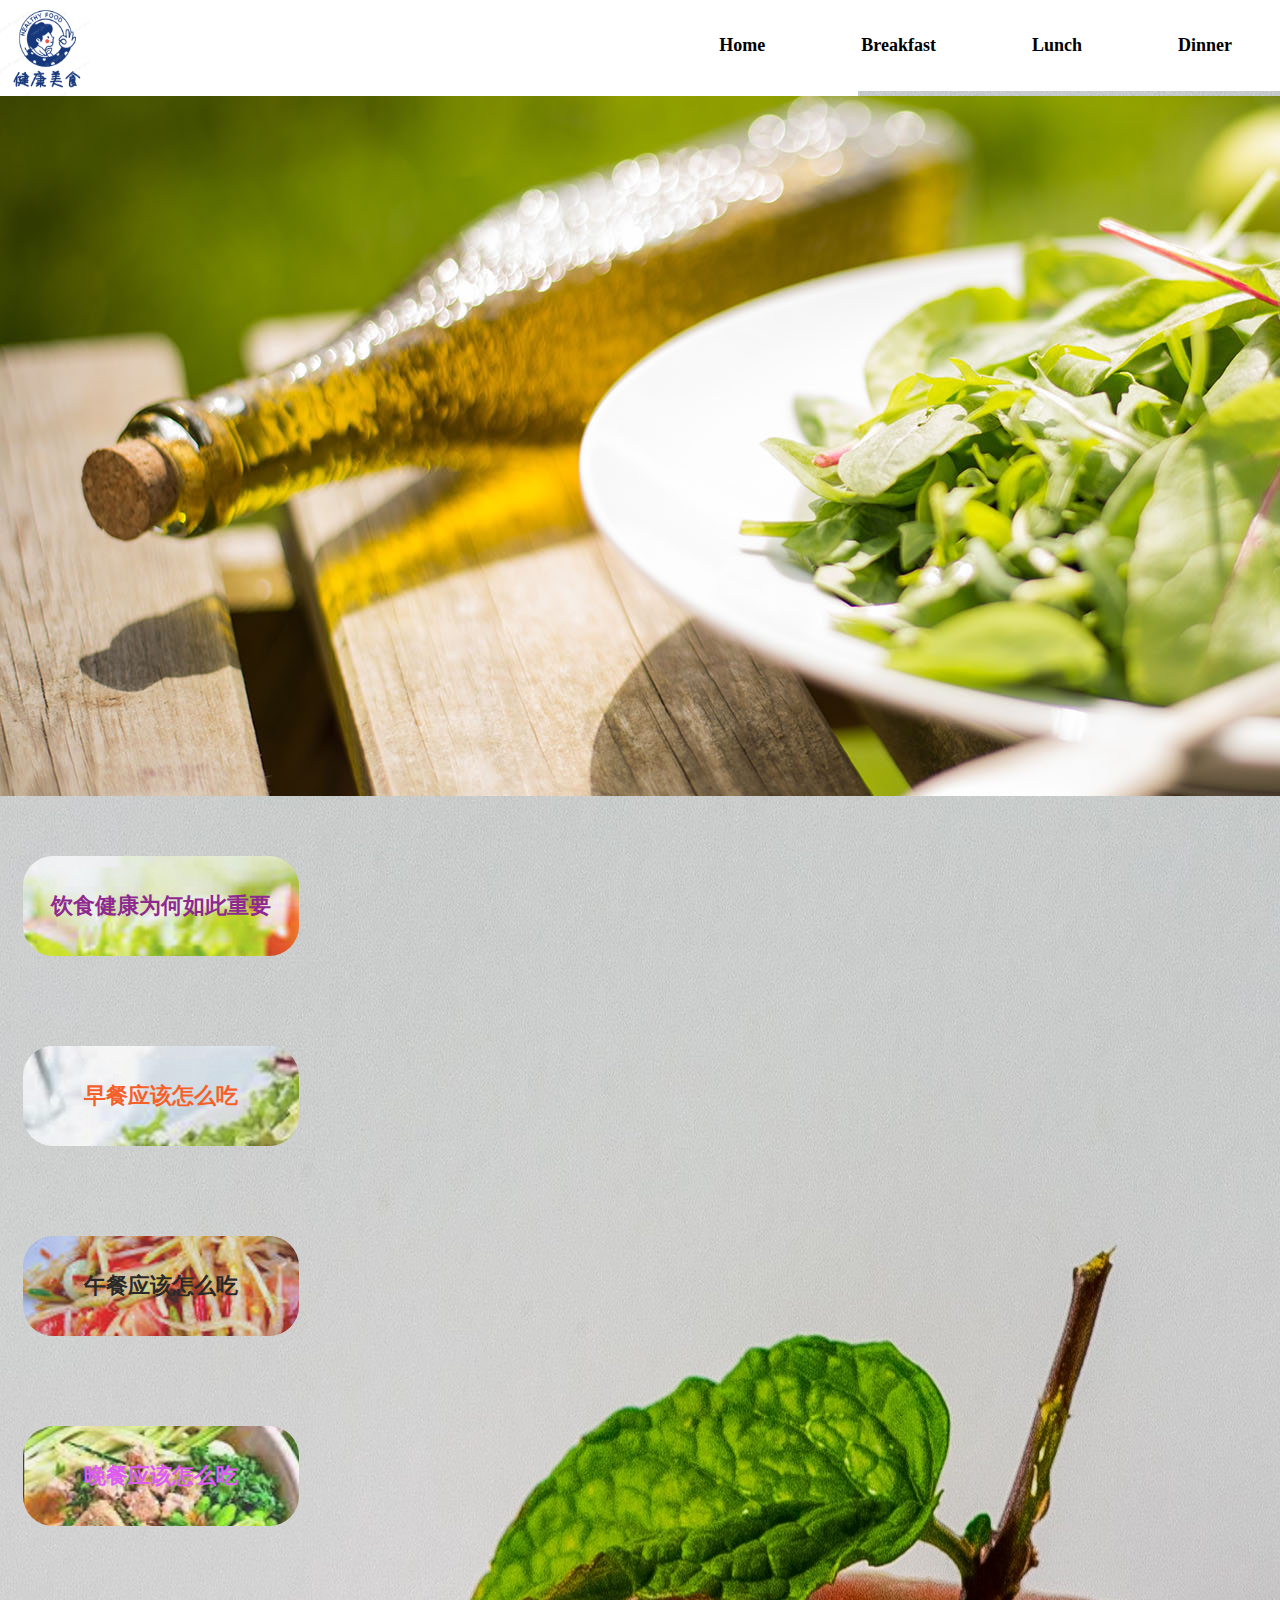
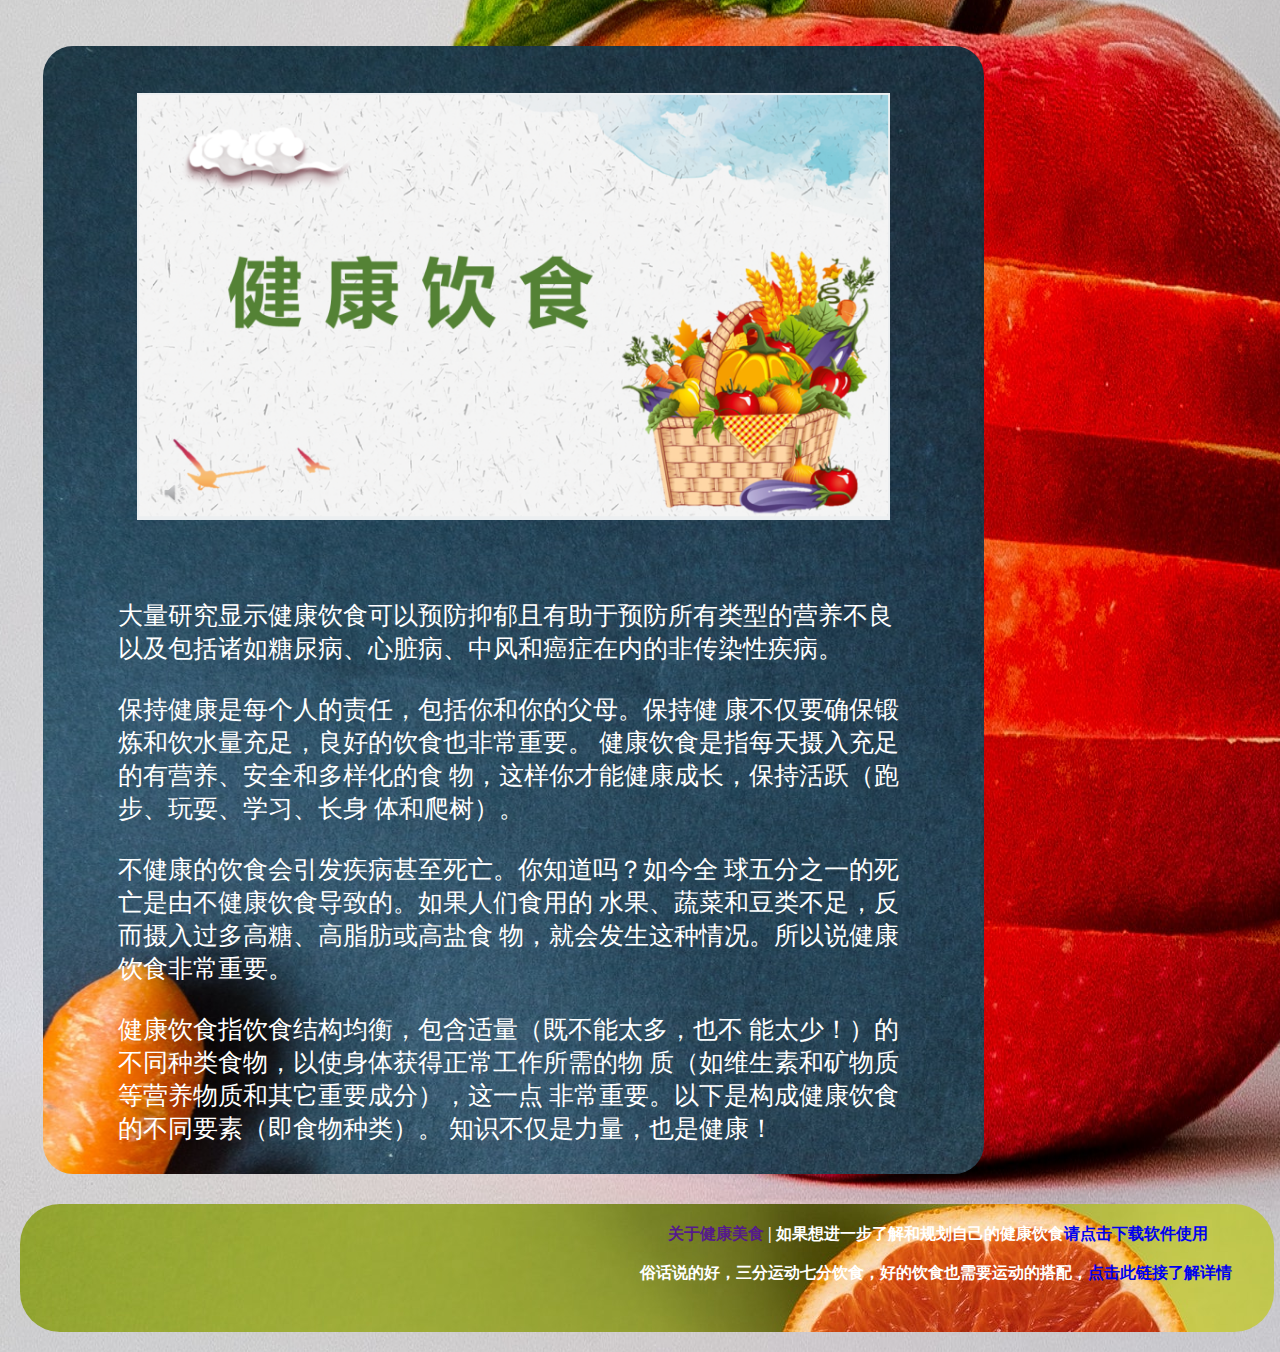
<file: index.html>
<!DOCTYPE html>
<html>
	<head>
		<meta charset="utf-8">
		<title></title>
		<meta name=”viewport” content=”width=device-width, initial-scale=1″ />
		<link rel="shortcut icon"  href="img/tubiao.ico"/>
		<!-- <link rel="stylesheet" type="text/css" href="css/header.css"/> -->
		<style type="text/css">
			*{
				margin: 0;
				padding: 0;
				
				text-decoration: none;
			}
			body{
				width: 100%;
				height: 100%;
				background-image: url(img/bg3.jpg);
				background-size: 1920px 3000px;
			}
			header{
				width: 100%;	/* 宽度为网页的100% */
				height: 20%;	/* 高度为网页的20% */
				margin: auto;	/* 外边距自动 */
				position:  relative;	/* 定位设置为相对定位 */
			}
			#logo{
				width: 67%;
				height: 6rem;
				background-color: white;
				background-image: url(img/logo.png);
				background-repeat: no-repeat;
				background-size: 90px 100px;
			}
			header img{
				width: 120%;
				max-width: 120%;
				height: 100%;
				max-height: 100%;
				
			}
			/* 轮播 */
			.slide {
			    position: relative;
			    margin: auto;
			    width: 1900px;
			    height: 700px;
			    overflow: hidden;
			}
			
			.slide ul {
			    margin: 0;
			    padding: 0;
			    width: 9999px;
			    /* transition: all 0.5s; */
			}
			
			/*//自动播放*/
			.slide .slide-auto {
			    animation: marginLeft 18s infinite;
			}
			.slide li {
			    float: left;
			    width: 1900px;
			    height: 700px;
			}		
			.slide li:nth-child(1) {
			    background:url(img/1.jpg);
			}			
			.slide li:nth-child(2) {
			    background: url(img/2.jpg);
			}			
			@keyframes marginLeft {
			    0% {
			        margin-left: 0;
			    }			
			    28.5% {
			        margin-left: -1900px;
			    }			
			    33.3% {
			        margin-left: -1900px;
			    }			
			    62% {
			        margin-left: -1900px;
			    }			
			    66.7% {
			        margin-left: -1900px;
			    }			
			    95.2% {
			        margin-left: -0px;
			    }			
			    100% {
			        margin-left: 0;
			    }
			}
			
			/* 菜单 */
			#menu{
				position: absolute;
				right: 0rem;
				top: 0rem;
				float: left;
				background-color: white;
			}
			
			#menu li{
				float: left;
				list-style-type: none;
				padding: 2.1875rem 3rem 2.1875rem 3rem;
			}
			#menu li a{
				color: black;
				font-size: 18px;
				font-weight: bold;
			}
			#menu li:hover{
				background-color: lightgreen;
				box-shadow: 0 5px 5px 0 rgba(0, 0, 0, .25);//阴影
				transition: all .2s ease-in-out;//渐变
				
			}
			
			
			#section1{
				width: 98%;
				/* height: 120rem; */
				/* border: 1px solid #002752; */
				margin: auto;
				margin-top: 1.25rem;
				/* background-image: url(img/bg.jpeg); */
			}
			#leftbar{
				width: 22%;
				height: 50rem;
				/* border: 1px solid #002752; */
				margin: 10px 0px 10px 10px;
				float: left;
				
			}
			#leftbar li{
				padding: 30px 0px 60px 0px;
				list-style-type: none;
			}
			#leftbar input{
				width:100%;
				height: 100px;
				color: purple;
				font-family: "ms outlook";
				font-weight: bolder;
				background-color: wheat;
				border: none;
				border-radius: 30px;
				font-size: 22px;
				opacity: 0.8;
			}
			#leftbar input:hover{
				font-size: 200%;
			}
			
			
			#main{
				width: 75%;
				height: 98%;
				/* border: 1px solid #002752; */
				margin: 10px 0px 10px 30px;
				float: left;
				color: white;
				overflow: hidden;
				background-image: url(img/main-bg1.jpg);
				background-size: 1400px 1800px;
				border-radius: 30px;
			}
			#main div{
				width: 100%;
				height: 100%;
				display:  none;
			}
			#main img{
				width: 80%;
				height: 50%;
				padding: 5% 10% 5% 10%;
				
			}
			#main p{
				margin: 3% 8% 3% 8%;
				font-family: 楷体;
				font-size: 25px;
			}
			
			
			
			/* 早餐 */
			#d2 h3,h4{
				margin-left: 50px;
				font-size: 30px;
			}
			#d2 p{
				width: 80%;
				margin: auto;
				font-family: 楷体;
				font-size: 25px;
			}
			#d2 ul{
				width: 80%;
				margin: 20px 0px 20px 60px;
				padding: 20px 0px 0px 10px;
			}
			#d2 li{
				padding: 20px;
				font-family: 楷体;
				font-size: 25px;
			}
			
			/* 午餐 */
			#d3 h3,h4{
				margin-left: 50px;
				font-size: 30px;
			}
			#d3 p{
				width: 80%;
				margin: auto;
				font-family: 楷体;
			}
			#d3 ul{
				width: 80%;
				margin: 20px 0px 20px 60px;
				padding: 20px 0px 0px 20px;
			}
			#d3 li{
				padding: 20px;
				font-family: 楷体;
				font-size: 25px;
			}
			
			/* 晚餐 */
			#d4 ol{
				width: 80%;
				margin: 20px 0px 20px 100px;
				padding: 20px 0px 0px 20px;
			}
			#d4 li{
				padding: 20px;
				font-family: 楷体;
				font-size: 25px;
			}
			
			
			#rightbar{
				width: 22%;
				height: 80rem;
				/* border: 1px solid #002752; */
				margin: 10px 0px 10px 50px;
				float: left;
				background-image: url(img/rightbar.jpg);
				border-radius: 30px;
			}
			#rightbar h1{
				margin: 40px 0px 0px 80px ;
				color: skyblue;	
			}
			#rightbar  li{
				list-style-type: none;
				margin-left: 20%;
			}
			#rightbar p{
				font-weight: bolder;
				padding: 20px 0px 20px 60px;
				font-size: 25px;
				color: white;
			}
			#rightbar li img{
				transform: scale(1);
				transition: transform 0.8s ease 0s;
			}
			#rightbar li img:hover{
				transform: scale(1.2);
			}
			
			#footer{
				width: 98%;
				height: 8rem;
				/* border: 1px solid #002752; */
				margin: auto;
				margin-top: 1.25rem;
				margin-bottom: 1.25rem;
				margin-left: 1.25rem;
				float: left;
				position: relative;
				background-image: url(img/dl.jpg);
				background-size: 1920px 130px;
				background-repeat: no-repeat;
				border-radius: 40px;
			}
			.dl{
				position: absolute;
				top: 20px;
				left: 620px;
				color: white;
				font-weight: bold;
			}
			#footer a:hover{
				font-size: 120%;
				color: red;
			}
			
		</style>
		
		<script type="text/javascript">
			window.onload=function ()
			{
				var od1=document.getElementById('d1');
				var od2=document.getElementById('d2');
				var od3=document.getElementById('d3');
				var od4=document.getElementById('d4');
				
				var orightbar=document.getElementById('rightbar');
				var omain=document.getElementById('main');
				
				var or1=document.getElementById('r1');
				var or2=document.getElementById('r2');
				var or3=document.getElementById('r3');
				
				var ob1=document.getElementById('b1');
				var ob2=document.getElementById('b2');
				var ob3=document.getElementById('b3');
				var ob4=document.getElementById('b4');
				
				ob1.onclick=function ()
				{
					od1.style.display='block';
					od2.style.display='none';
					od3.style.display='none';
					od4.style.display='none';
					orightbar.style.display='none';
					or1.style.display='none';
					or2.style.display='none';
					or3.style.display='none';
					omain.style.width='75%';
				}
				ob2.onclick=function ()
				{
					od1.style.display='none';
					od2.style.display='block';
					od3.style.display='none';
					od4.style.display='none';
					orightbar.style.display='block';
					or1.style.display='block';
					or2.style.display='none';
					or3.style.display='none';
					omain.style.width='50%';
				}
				ob3.onclick=function ()
				{
					od1.style.display='none';
					od2.style.display='none';
					od3.style.display='block';
					od4.style.display='none';
					orightbar.style.display='block';
					or1.style.display='none';
					or2.style.display='block';
					or3.style.display='none';
					omain.style.width='50%';
				}
				ob4.onclick=function ()
				{
					od1.style.display='none';
					od2.style.display='none';
					od3.style.display='none';
					od4.style.display='block';
					orightbar.style.display='block';
					or1.style.display='none';
					or2.style.display='none';
					or3.style.display='block';
					omain.style.width='50%';
				}
				
			}
		</script>
	</head>
	<body>
		<header>
			
			<div id="logo">
				<a href="index.html"><!-- <img src="img/logo.png" width="90" height="100"> --></a>
				
			</div>
			
			<nav>
				<div id="menu">
					<ul>
						<li><a href="index.html">Home</a></li>
						<li><a href="Breakfast.html">Breakfast</a></li>
						<li><a href="Lunch.html">Lunch</a></li>
						<li><a href="Dinner.html">Dinner</a></li>
					</ul>
				</div>
				<div class="slide">
					<ul class="slide-auto">
						<li>
							
						</li>
						<li>
							
						</li>
					</ul>
				</div>
			</nav>
			
			<!-- <a href="" id="left"><span class="iconfont">&#xe62c;</span></a>
			<a href="" id="right"><span class="iconfont">&#xe62d;</span></a> -->
		</header>
		<div id="section1">
			
			<div id="leftbar">
				<div>
					<ul>
						<li><input type="button" id="b1" value="饮食健康为何如此重要"  style="background-image: url(img/饮食.png);"/></li>
						<li><input type="button" id="b2" value="早餐应该怎么吃" style="background-image: url(img/早餐.png);  color:orangered; "   /></a></li>
						<li><input type="button" id="b3" value="午餐应该怎么吃" style="background-image: url(img/中餐.png);  color:black;"    /></a></li>
						<li><input type="button" id="b4" value="晚餐应该怎么吃" style="background-image: url(img/晚餐.png); color: #E040FB; "    /></a></li>
					</ul>
				</div>
			</div>		
			<div id="main">
				<div id="d1" style="display: block;">
					<img src="img/健康饮食.png" >
					<p>
						大量研究显示健康饮食可以预防抑郁且有助于预防所有类型的营养不良以及包括诸如糖尿病、心脏病、中风和癌症在内的非传染性疾病。
						<br><br>
						保持健康是每个人的责任，包括你和你的父母。保持健
						康不仅要确保锻炼和饮水量充足，良好的饮食也非常重要。
						健康饮食是指每天摄入充足的有营养、安全和多样化的食
						物，这样你才能健康成长，保持活跃（跑步、玩耍、学习、长身
						体和爬树）。
						<br><br>
						不健康的饮食会引发疾病甚至死亡。你知道吗？如今全
						球五分之一的死亡是由不健康饮食导致的。如果人们食用的
						水果、蔬菜和豆类不足，反而摄入过多高糖、高脂肪或高盐食
						物，就会发生这种情况。所以说健康饮食非常重要。
						<br><br>
						健康饮食指饮食结构均衡，包含适量（既不能太多，也不
						能太少！）的不同种类食物，以使身体获得正常工作所需的物
						质（如维生素和矿物质等营养物质和其它重要成分），这一点
						非常重要。以下是构成健康饮食的不同要素（即食物种类）。
						知识不仅是力量，也是健康！
					</p>
				</div>
				<div id="d2" >
					<img src="img/早餐.jpeg">
					
					<h3>早餐：营养结构要均衡</h3><br>
					<p>&nbsp;&nbsp;&nbsp;&nbsp;起床后，建议先喝一杯温开水，以补充睡眠时所消耗的水分，并活动20至30分钟后，再吃早餐。早餐进食的最佳时间是早上7点至9点。
					我们从睡梦中醒来的身体仍处于低能量状态，所以应该要吃营养均衡且不过量的早餐，也就是说蛋白质、脂肪、碳水化合物的量必须是一个合理的结构，碳水化合物所占的比例应该是最大的（整份早餐60%的分量）。</p>
					<br><h4>建议的早餐选择：</h4>
					<ul>
						<li>碳水化合物/淀粉食物：全麦面包或馒头、燕麦片、杂粮粥、杂粮类食物</li>
						<li>优质蛋白质：鸡蛋或鸡肉夹入三明治、水煮蛋、豆浆、优酪乳、坚果类等</li>
						<li>含钙质丰富的食品：牛奶、低脂乳酪起士</li>
						<li>不饱和脂肪：牛油果、斟酌涂抹在面包上的奶油使用量（不超过一茶匙）</li>
						<li>多摄取新鲜蔬菜和水果，以补充身体所需的维生素、矿物质、酵素、膳食纤维</li>
						<li>避免吃过于油腻、煎炸或刺激性大的食物</li>
					</ul>
				</div>
				<div id="d3" >
					<img src="img/中餐炒饭.png" >
					<h3>怎么样健康吃午餐</h3>
					<ul>
						<li>老年人：多吃易消化食物。老年人应保证奶制品、豆制品和禽肉鱼虾等富含蛋白质食物的摄入，但因胃肠功能减退，不宜一次吃得太多，可以多次进食，便于消化吸收。老年人咀嚼力下降，建议把食物切成小块，延长烹调时间，做得软烂一些。饭菜最好吃多少做多少，尽量少吃或不吃剩饭剩菜。 </li>
						<li>外卖族：饭后补充水果、坚果。点外卖时，首先要了解店家是否卫生，其次要注意荤素搭配，食材丰富。中式快餐相对洋快餐更健康些，可选择蒸煮、清炒、白灼等放油较少的菜肴，玉米、红薯等五谷杂粮，豆浆、绿茶等健康饮品。每天最好带个水果和一把坚果，作为饭后补充，为午餐加分。值得提醒的是，尽量不要边吃边工作，以免增加胃肠消化负担。</li>
						<li>带饭族：注意食物搭配和保存。若要自带午饭，最好早晨起来现做。若是前一天晚上的饭菜，一定要密封冷藏，到单位后马上放进冰箱，吃前将饭菜热透。自带午餐不宜有鱼类、海鲜类，因为它们在隔夜后易产生蛋白质降解物，不利健康。带饭族最好使用真空保鲜盒、保温饭盒，携带过程中放入冷袋。 </li>
						<li>学生族：种类多样，营养丰富。青少年要养成吃五谷杂粮的好习惯，不仅增加主食花样，还可增进食欲，对补充B族维生素和膳食纤维也很有益处。青少年的午餐少不了瘦肉、鱼类、蛋类、豆制品等，这些食物富含蛋白质，且能提供胆碱或卵磷脂，可以满足青少年生长发育、智力发展的需要。建议学校安排专业营养师为学生配餐，在菜单上标明营养成分，列出卡路里和蛋白质含量。 </li>
					</ul>
				</div>
				<div id="d4" >
					<img src="img/晚餐3.jpg" >
					<ol>
						<li>晚餐一定要吃蔬菜，而且这些蔬菜最好是少油少盐，如果能够生吃那是最好的，因为蔬菜富含维生素和矿物质，可以为我们的而身体补充这些营养素，同时蔬菜的热量是很低的，几乎不含脂肪，所以，可以多吃一些，建议多吃黄瓜和西红柿，这两种食物都有减肥的功效。</li>
						<li>晚餐一样是可以吃肉的，但是要控制吃肉的总量，吃的肉不能超过2两，但是不建议吃猪肉，因为肉类当中猪肉的脂肪含量是最高的，所以，建议选择牛肉或者鸡胸肉，不要选择带皮的鸡肉，还可以选择吃鱼或者虾，这些食物的蛋白质含量都很高，可以为我们身体补充充足的蛋白质，同时这些食物的脂肪含量很少，可以吃而且不会发胖。</li>
						<li>晚餐完全可以不吃主食，所说的精米精面，比如米饭、馒头、面条、花卷等，可以用一些粗粮来代替，比如玉米、芋头、红薯等。因为粗粮的碳水化合物比主食要少很多，还含有很多的纤维素，对我们的胃肠健康很有帮助。当然，虽然换了粗粮，依然要控制好食物的总量，建议每一餐吃吃一根玉米，或者两个小芋头或者一个红薯，切记不要吃烤红薯，最好是自己蒸出来的红薯。</li>
						<li>专家认为，晚餐过迟可引起尿结石。尿结石的主要成分是钙，而食物中所含的钙除了一部分是通过肠壁被机体吸收外，多余的则全部由小便排出。人们排尿的高峰时间是饭后4—5小时，而晚饭吃得过迟，人们不再进行激烈活动，会使晚饭后产生的尿液全部滞留在膀胱中。这样，膀胱尿液中钙的含量会不断增加，久而久之，就形成了尿结石。因此，晚餐不宜进食太迟，至少要在就寝前两小时就餐。</li>
					</ol>
				</div>
			</div>
			<div id="rightbar" style="display: none;">
				<div id="r1">
					<h1>今日早餐推荐<img src="img/火爆.png" width="12%" height="12%"><img src="img/火爆.png" width="12%" height="12%"></h1>
					<br><br>
					<ul>
						<li><img src="img/早餐粥.png" width="90%" height="30%" style="border-radius: 20%;">
						<p>胡萝卜排骨粥</p>
						</li>
						
						<li>
							<img src="img/早餐饼.png" width="90%" height="30%" style="border-radius: 20%;">
							<p>金枪鱼海苔蛋皮卷</p>
							
						</li>
						<li>
							<img src="img/早餐水果.jfif" width="90%" height="30%" style="border-radius: 20%;">
							<p>早餐必备水果</p>
							
						</li>
					</ul>
				</div>
				
				<div id="r2">
					<h1>今日中餐推荐<img src="img/火爆.png" width="12%" height="12%"><img src="img/火爆.png" width="12%" height="12%"></h1>
					<br><br>
					<ul>
						<li><img src="img/中餐1.png" width="90%" height="30%" style="border-radius: 20%;">
						<p>西红柿炒蛋</p>
						</li>
						
						<li>
							<img src="img/中餐2.png" width="90%" height="30%" style="border-radius: 20%;">
							<p>口蘑炒鸡肉</p>
							
						</li>
						<li>
							<img src="img/中餐3.png" width="90%" height="30%" style="border-radius: 20%;">
							<p>香辣麻婆豆腐</p>
							
						</li>
					</ul>
				</div>
				
				<div id="r3">
					<h1>今日晚餐推荐<img src="img/火爆.png" width="12%" height="12%"><img src="img/火爆.png" width="12%" height="12%"></h1>
					<br><br>
					<ul>
						<li>
							<img src="img/晚餐1.png" width="90%" height="30%" style="border-radius: 20%;">
							<p>豆豉手撕包菜</p>
						</li>
						
						<li>
							<img src="img/晚餐2.png" width="90%" height="30%" style="border-radius: 20%;">
							<p>冰糖银耳莲子羹</p>
							
						</li>
						<li>
							<img src="img/晚餐3.png" width="90%" height="30%" style="border-radius: 20%;">
							<p>海带炖猪排骨</p>
							
						</li>
					</ul>
				</div>
				
				
				
			</div>
		</div>
		
		<div id="footer">
			<div class="dl"> <a href="">&nbsp;&nbsp;&nbsp;&nbsp;&nbsp;&nbsp;&nbsp;关于健康美食</a>	|	如果想进一步了解和规划自己的健康饮食<a href="https://m.boohee.com/">请点击下载软件使用</a>
			<br><br>
			俗话说的好，三分运动七分饮食，好的饮食也需要运动的搭配，<a href="https://xyz616121559.wordpress.com/sport/">点击此链接了解详情</a>
			</div>
		</div>
	</body>
</html>
</file>
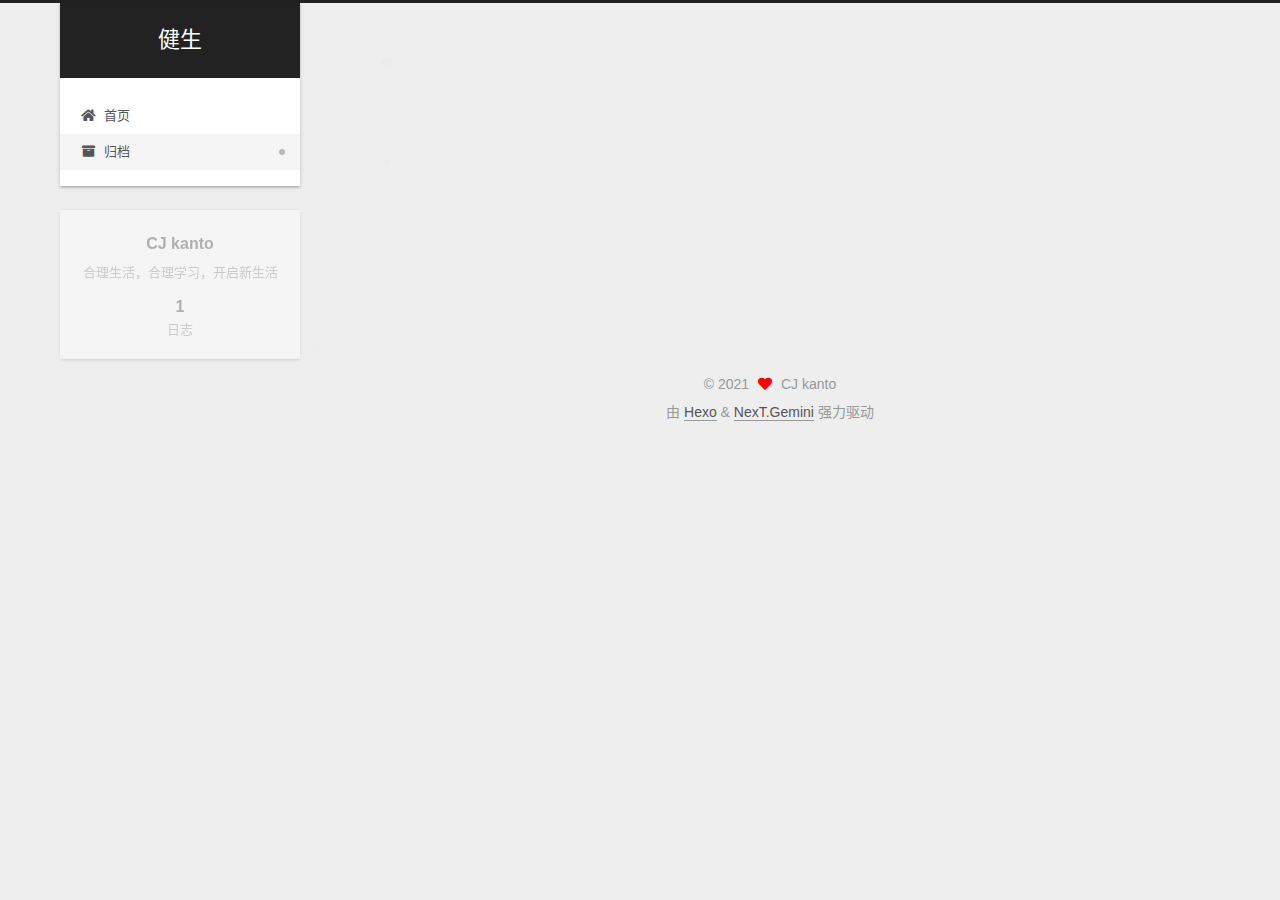
<file: archives/index.html>
<!DOCTYPE html>
<html lang="zh-CN">
<head>
  <meta charset="UTF-8">
<meta name="viewport" content="width=device-width, initial-scale=1, maximum-scale=2">
<meta name="theme-color" content="#222">
<meta name="generator" content="Hexo 5.4.0">
  <link rel="apple-touch-icon" sizes="180x180" href="/images/apple-touch-icon-next.png">
  <link rel="icon" type="image/png" sizes="32x32" href="/images/favicon-32x32-next.png">
  <link rel="icon" type="image/png" sizes="16x16" href="/images/favicon-16x16-next.png">
  <link rel="mask-icon" href="/images/logo.svg" color="#222">

<link rel="stylesheet" href="/css/main.css">


<link rel="stylesheet" href="/lib/font-awesome/css/all.min.css">

<script id="hexo-configurations">
    var NexT = window.NexT || {};
    var CONFIG = {"hostname":"example.com","root":"/","scheme":"Gemini","version":"7.8.0","exturl":false,"sidebar":{"position":"left","display":"post","padding":18,"offset":12,"onmobile":false},"copycode":{"enable":false,"show_result":false,"style":null},"back2top":{"enable":true,"sidebar":false,"scrollpercent":false},"bookmark":{"enable":false,"color":"#222","save":"auto"},"fancybox":false,"mediumzoom":false,"lazyload":false,"pangu":false,"comments":{"style":"tabs","active":null,"storage":true,"lazyload":false,"nav":null},"algolia":{"hits":{"per_page":10},"labels":{"input_placeholder":"Search for Posts","hits_empty":"We didn't find any results for the search: ${query}","hits_stats":"${hits} results found in ${time} ms"}},"localsearch":{"enable":false,"trigger":"auto","top_n_per_article":1,"unescape":false,"preload":false},"motion":{"enable":true,"async":false,"transition":{"post_block":"fadeIn","post_header":"slideDownIn","post_body":"slideDownIn","coll_header":"slideLeftIn","sidebar":"slideUpIn"}}};
  </script>

  <meta name="description" content="合理生活，合理学习，开启新生活">
<meta property="og:type" content="website">
<meta property="og:title" content="健生">
<meta property="og:url" content="http://example.com/archives/index.html">
<meta property="og:site_name" content="健生">
<meta property="og:description" content="合理生活，合理学习，开启新生活">
<meta property="og:locale" content="zh_CN">
<meta property="article:author" content="CJ kanto">
<meta name="twitter:card" content="summary">

<link rel="canonical" href="http://example.com/archives/">


<script id="page-configurations">
  // https://hexo.io/docs/variables.html
  CONFIG.page = {
    sidebar: "",
    isHome : false,
    isPost : false,
    lang   : 'zh-CN'
  };
</script>

  <title>归档 | 健生</title>
  






  <noscript>
  <style>
  .use-motion .brand,
  .use-motion .menu-item,
  .sidebar-inner,
  .use-motion .post-block,
  .use-motion .pagination,
  .use-motion .comments,
  .use-motion .post-header,
  .use-motion .post-body,
  .use-motion .collection-header { opacity: initial; }

  .use-motion .site-title,
  .use-motion .site-subtitle {
    opacity: initial;
    top: initial;
  }

  .use-motion .logo-line-before i { left: initial; }
  .use-motion .logo-line-after i { right: initial; }
  </style>
</noscript>

</head>

<body itemscope itemtype="http://schema.org/WebPage">
  <div class="container use-motion">
    <div class="headband"></div>

    <header class="header" itemscope itemtype="http://schema.org/WPHeader">
      <div class="header-inner"><div class="site-brand-container">
  <div class="site-nav-toggle">
    <div class="toggle" aria-label="切换导航栏">
      <span class="toggle-line toggle-line-first"></span>
      <span class="toggle-line toggle-line-middle"></span>
      <span class="toggle-line toggle-line-last"></span>
    </div>
  </div>

  <div class="site-meta">

    <a href="/" class="brand" rel="start">
      <span class="logo-line-before"><i></i></span>
      <h1 class="site-title">健生</h1>
      <span class="logo-line-after"><i></i></span>
    </a>
  </div>

  <div class="site-nav-right">
    <div class="toggle popup-trigger">
    </div>
  </div>
</div>




<nav class="site-nav">
  <ul id="menu" class="main-menu menu">
        <li class="menu-item menu-item-home">

    <a href="/" rel="section"><i class="fa fa-home fa-fw"></i>首页</a>

  </li>
        <li class="menu-item menu-item-archives">

    <a href="/archives/" rel="section"><i class="fa fa-archive fa-fw"></i>归档</a>

  </li>
  </ul>
</nav>




</div>
    </header>

    
  <div class="back-to-top">
    <i class="fa fa-arrow-up"></i>
    <span>0%</span>
  </div>


    <main class="main">
      <div class="main-inner">
        <div class="content-wrap">
          

          <div class="content archive">
            

  
  
  
  <div class="post-block">
    <div class="posts-collapse">
      <div class="collection-title">
        <span class="collection-header">嗯..! 目前共计 1 篇日志。 继续努力。</span>
      </div>

      
    <div class="collection-year">
      <span class="collection-header">2021</span>
    </div>

  <article itemscope itemtype="http://schema.org/Article">
    <header class="post-header">

      <div class="post-meta">
        <time itemprop="dateCreated"
              datetime="2021-11-07T15:04:13+08:00"
              content="2021-11-07">
          11-07
        </time>
      </div>

      <div class="post-title">
          <a class="post-title-link" href="/2021/11/07/hello-world/" itemprop="url">
            <span itemprop="name">Hello World</span>
          </a>
      </div>

    </header>
  </article>


    </div>
  </div>
  
  
  

  



          </div>
          

<script>
  window.addEventListener('tabs:register', () => {
    let { activeClass } = CONFIG.comments;
    if (CONFIG.comments.storage) {
      activeClass = localStorage.getItem('comments_active') || activeClass;
    }
    if (activeClass) {
      let activeTab = document.querySelector(`a[href="#comment-${activeClass}"]`);
      if (activeTab) {
        activeTab.click();
      }
    }
  });
  if (CONFIG.comments.storage) {
    window.addEventListener('tabs:click', event => {
      if (!event.target.matches('.tabs-comment .tab-content .tab-pane')) return;
      let commentClass = event.target.classList[1];
      localStorage.setItem('comments_active', commentClass);
    });
  }
</script>

        </div>
          
  
  <div class="toggle sidebar-toggle">
    <span class="toggle-line toggle-line-first"></span>
    <span class="toggle-line toggle-line-middle"></span>
    <span class="toggle-line toggle-line-last"></span>
  </div>

  <aside class="sidebar">
    <div class="sidebar-inner">

      <ul class="sidebar-nav motion-element">
        <li class="sidebar-nav-toc">
          文章目录
        </li>
        <li class="sidebar-nav-overview">
          站点概览
        </li>
      </ul>

      <!--noindex-->
      <div class="post-toc-wrap sidebar-panel">
      </div>
      <!--/noindex-->

      <div class="site-overview-wrap sidebar-panel">
        <div class="site-author motion-element" itemprop="author" itemscope itemtype="http://schema.org/Person">
  <p class="site-author-name" itemprop="name">CJ kanto</p>
  <div class="site-description" itemprop="description">合理生活，合理学习，开启新生活</div>
</div>
<div class="site-state-wrap motion-element">
  <nav class="site-state">
      <div class="site-state-item site-state-posts">
          <a href="/archives/">
        
          <span class="site-state-item-count">1</span>
          <span class="site-state-item-name">日志</span>
        </a>
      </div>
  </nav>
</div>



      </div>

    </div>
  </aside>
  <div id="sidebar-dimmer"></div>


      </div>
    </main>

    <footer class="footer">
      <div class="footer-inner">
        

        

<div class="copyright">
  
  &copy; 
  <span itemprop="copyrightYear">2021</span>
  <span class="with-love">
    <i class="fa fa-heart"></i>
  </span>
  <span class="author" itemprop="copyrightHolder">CJ kanto</span>
</div>
  <div class="powered-by">由 <a href="https://hexo.io/" class="theme-link" rel="noopener" target="_blank">Hexo</a> & <a href="https://theme-next.org/" class="theme-link" rel="noopener" target="_blank">NexT.Gemini</a> 强力驱动
  </div>

        








      </div>
    </footer>
  </div>

  
  <script src="/lib/anime.min.js"></script>
  <script src="/lib/velocity/velocity.min.js"></script>
  <script src="/lib/velocity/velocity.ui.min.js"></script>

<script src="/js/utils.js"></script>

<script src="/js/motion.js"></script>


<script src="/js/schemes/pisces.js"></script>


<script src="/js/next-boot.js"></script>




  















  

  

</body>
</html>
</file>
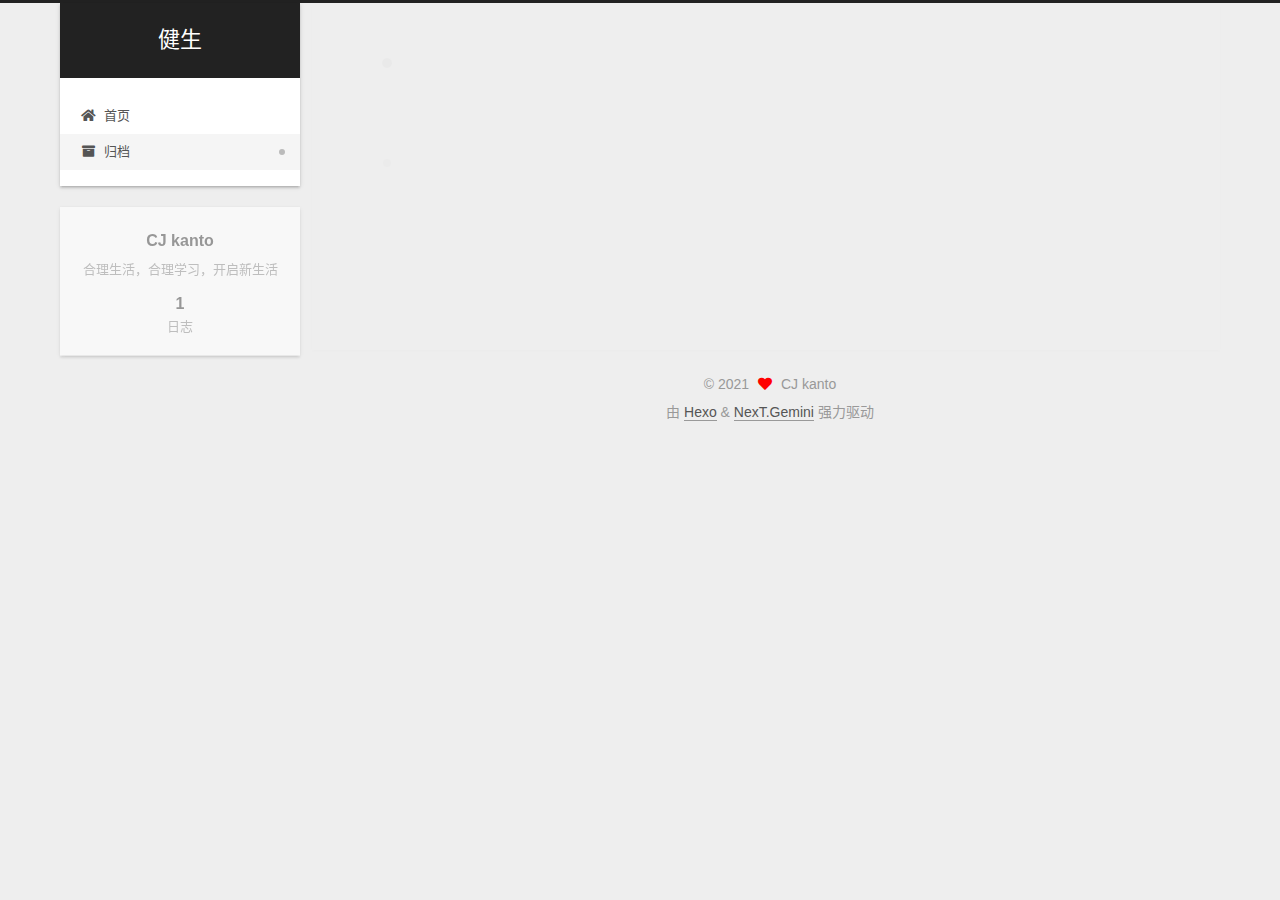
<file: archives/2021/index.html>
<!DOCTYPE html>
<html lang="zh-CN">
<head>
  <meta charset="UTF-8">
<meta name="viewport" content="width=device-width, initial-scale=1, maximum-scale=2">
<meta name="theme-color" content="#222">
<meta name="generator" content="Hexo 5.4.0">
  <link rel="apple-touch-icon" sizes="180x180" href="/images/apple-touch-icon-next.png">
  <link rel="icon" type="image/png" sizes="32x32" href="/images/favicon-32x32-next.png">
  <link rel="icon" type="image/png" sizes="16x16" href="/images/favicon-16x16-next.png">
  <link rel="mask-icon" href="/images/logo.svg" color="#222">

<link rel="stylesheet" href="/css/main.css">


<link rel="stylesheet" href="/lib/font-awesome/css/all.min.css">

<script id="hexo-configurations">
    var NexT = window.NexT || {};
    var CONFIG = {"hostname":"example.com","root":"/","scheme":"Gemini","version":"7.8.0","exturl":false,"sidebar":{"position":"left","display":"post","padding":18,"offset":12,"onmobile":false},"copycode":{"enable":false,"show_result":false,"style":null},"back2top":{"enable":true,"sidebar":false,"scrollpercent":false},"bookmark":{"enable":false,"color":"#222","save":"auto"},"fancybox":false,"mediumzoom":false,"lazyload":false,"pangu":false,"comments":{"style":"tabs","active":null,"storage":true,"lazyload":false,"nav":null},"algolia":{"hits":{"per_page":10},"labels":{"input_placeholder":"Search for Posts","hits_empty":"We didn't find any results for the search: ${query}","hits_stats":"${hits} results found in ${time} ms"}},"localsearch":{"enable":false,"trigger":"auto","top_n_per_article":1,"unescape":false,"preload":false},"motion":{"enable":true,"async":false,"transition":{"post_block":"fadeIn","post_header":"slideDownIn","post_body":"slideDownIn","coll_header":"slideLeftIn","sidebar":"slideUpIn"}}};
  </script>

  <meta name="description" content="合理生活，合理学习，开启新生活">
<meta property="og:type" content="website">
<meta property="og:title" content="健生">
<meta property="og:url" content="http://example.com/archives/2021/index.html">
<meta property="og:site_name" content="健生">
<meta property="og:description" content="合理生活，合理学习，开启新生活">
<meta property="og:locale" content="zh_CN">
<meta property="article:author" content="CJ kanto">
<meta name="twitter:card" content="summary">

<link rel="canonical" href="http://example.com/archives/2021/">


<script id="page-configurations">
  // https://hexo.io/docs/variables.html
  CONFIG.page = {
    sidebar: "",
    isHome : false,
    isPost : false,
    lang   : 'zh-CN'
  };
</script>

  <title>归档 | 健生</title>
  






  <noscript>
  <style>
  .use-motion .brand,
  .use-motion .menu-item,
  .sidebar-inner,
  .use-motion .post-block,
  .use-motion .pagination,
  .use-motion .comments,
  .use-motion .post-header,
  .use-motion .post-body,
  .use-motion .collection-header { opacity: initial; }

  .use-motion .site-title,
  .use-motion .site-subtitle {
    opacity: initial;
    top: initial;
  }

  .use-motion .logo-line-before i { left: initial; }
  .use-motion .logo-line-after i { right: initial; }
  </style>
</noscript>

</head>

<body itemscope itemtype="http://schema.org/WebPage">
  <div class="container use-motion">
    <div class="headband"></div>

    <header class="header" itemscope itemtype="http://schema.org/WPHeader">
      <div class="header-inner"><div class="site-brand-container">
  <div class="site-nav-toggle">
    <div class="toggle" aria-label="切换导航栏">
      <span class="toggle-line toggle-line-first"></span>
      <span class="toggle-line toggle-line-middle"></span>
      <span class="toggle-line toggle-line-last"></span>
    </div>
  </div>

  <div class="site-meta">

    <a href="/" class="brand" rel="start">
      <span class="logo-line-before"><i></i></span>
      <h1 class="site-title">健生</h1>
      <span class="logo-line-after"><i></i></span>
    </a>
  </div>

  <div class="site-nav-right">
    <div class="toggle popup-trigger">
    </div>
  </div>
</div>




<nav class="site-nav">
  <ul id="menu" class="main-menu menu">
        <li class="menu-item menu-item-home">

    <a href="/" rel="section"><i class="fa fa-home fa-fw"></i>首页</a>

  </li>
        <li class="menu-item menu-item-archives">

    <a href="/archives/" rel="section"><i class="fa fa-archive fa-fw"></i>归档</a>

  </li>
  </ul>
</nav>




</div>
    </header>

    
  <div class="back-to-top">
    <i class="fa fa-arrow-up"></i>
    <span>0%</span>
  </div>


    <main class="main">
      <div class="main-inner">
        <div class="content-wrap">
          

          <div class="content archive">
            

  
  
  
  <div class="post-block">
    <div class="posts-collapse">
      <div class="collection-title">
        <span class="collection-header">嗯..! 目前共计 1 篇日志。 继续努力。</span>
      </div>

      
    <div class="collection-year">
      <span class="collection-header">2021</span>
    </div>

  <article itemscope itemtype="http://schema.org/Article">
    <header class="post-header">

      <div class="post-meta">
        <time itemprop="dateCreated"
              datetime="2021-11-07T15:04:13+08:00"
              content="2021-11-07">
          11-07
        </time>
      </div>

      <div class="post-title">
          <a class="post-title-link" href="/2021/11/07/hello-world/" itemprop="url">
            <span itemprop="name">Hello World</span>
          </a>
      </div>

    </header>
  </article>


    </div>
  </div>
  
  
  

  



          </div>
          

<script>
  window.addEventListener('tabs:register', () => {
    let { activeClass } = CONFIG.comments;
    if (CONFIG.comments.storage) {
      activeClass = localStorage.getItem('comments_active') || activeClass;
    }
    if (activeClass) {
      let activeTab = document.querySelector(`a[href="#comment-${activeClass}"]`);
      if (activeTab) {
        activeTab.click();
      }
    }
  });
  if (CONFIG.comments.storage) {
    window.addEventListener('tabs:click', event => {
      if (!event.target.matches('.tabs-comment .tab-content .tab-pane')) return;
      let commentClass = event.target.classList[1];
      localStorage.setItem('comments_active', commentClass);
    });
  }
</script>

        </div>
          
  
  <div class="toggle sidebar-toggle">
    <span class="toggle-line toggle-line-first"></span>
    <span class="toggle-line toggle-line-middle"></span>
    <span class="toggle-line toggle-line-last"></span>
  </div>

  <aside class="sidebar">
    <div class="sidebar-inner">

      <ul class="sidebar-nav motion-element">
        <li class="sidebar-nav-toc">
          文章目录
        </li>
        <li class="sidebar-nav-overview">
          站点概览
        </li>
      </ul>

      <!--noindex-->
      <div class="post-toc-wrap sidebar-panel">
      </div>
      <!--/noindex-->

      <div class="site-overview-wrap sidebar-panel">
        <div class="site-author motion-element" itemprop="author" itemscope itemtype="http://schema.org/Person">
  <p class="site-author-name" itemprop="name">CJ kanto</p>
  <div class="site-description" itemprop="description">合理生活，合理学习，开启新生活</div>
</div>
<div class="site-state-wrap motion-element">
  <nav class="site-state">
      <div class="site-state-item site-state-posts">
          <a href="/archives/">
        
          <span class="site-state-item-count">1</span>
          <span class="site-state-item-name">日志</span>
        </a>
      </div>
  </nav>
</div>



      </div>

    </div>
  </aside>
  <div id="sidebar-dimmer"></div>


      </div>
    </main>

    <footer class="footer">
      <div class="footer-inner">
        

        

<div class="copyright">
  
  &copy; 
  <span itemprop="copyrightYear">2021</span>
  <span class="with-love">
    <i class="fa fa-heart"></i>
  </span>
  <span class="author" itemprop="copyrightHolder">CJ kanto</span>
</div>
  <div class="powered-by">由 <a href="https://hexo.io/" class="theme-link" rel="noopener" target="_blank">Hexo</a> & <a href="https://theme-next.org/" class="theme-link" rel="noopener" target="_blank">NexT.Gemini</a> 强力驱动
  </div>

        








      </div>
    </footer>
  </div>

  
  <script src="/lib/anime.min.js"></script>
  <script src="/lib/velocity/velocity.min.js"></script>
  <script src="/lib/velocity/velocity.ui.min.js"></script>

<script src="/js/utils.js"></script>

<script src="/js/motion.js"></script>


<script src="/js/schemes/pisces.js"></script>


<script src="/js/next-boot.js"></script>




  















  

  

</body>
</html>
</file>
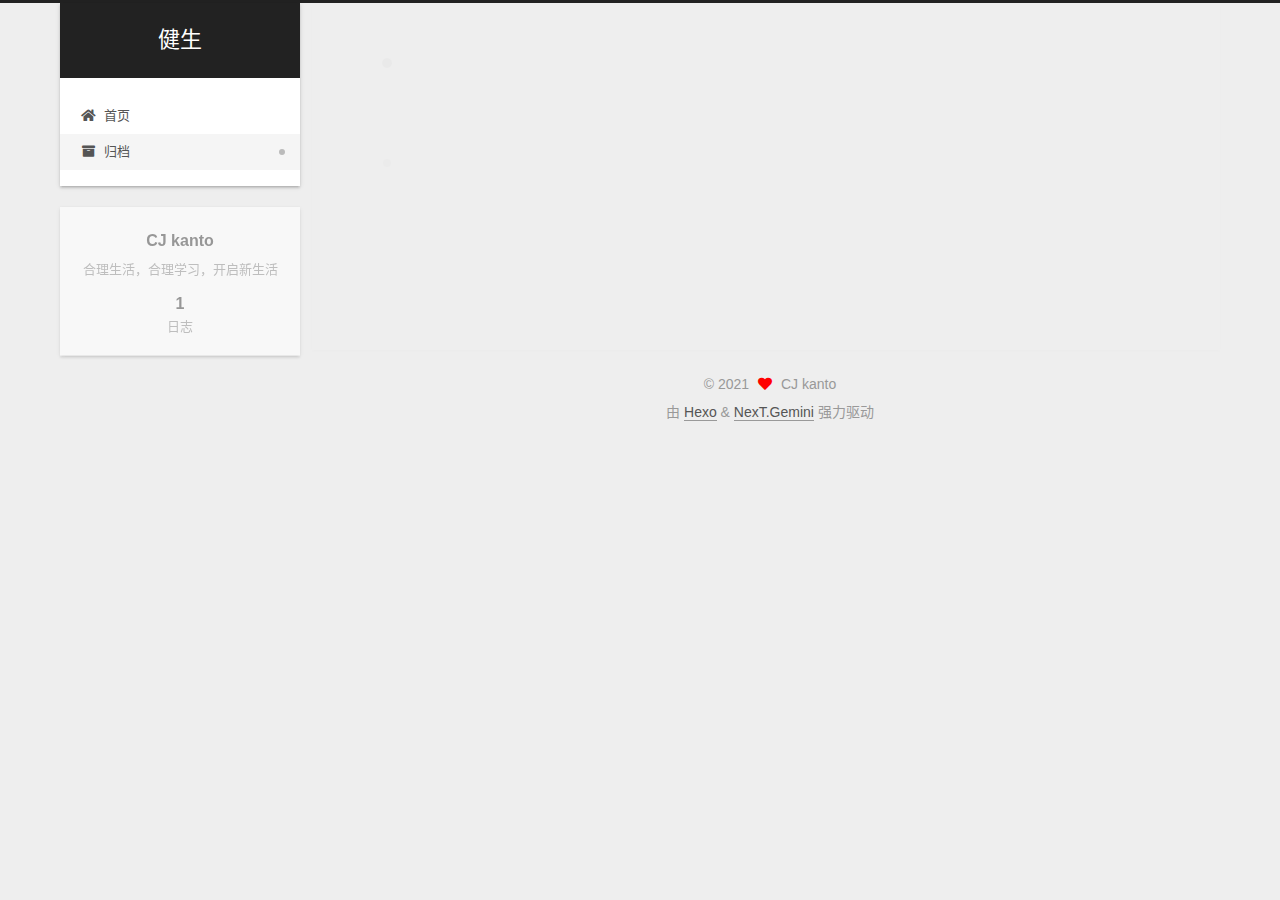
<file: archives/2021/11/index.html>
<!DOCTYPE html>
<html lang="zh-CN">
<head>
  <meta charset="UTF-8">
<meta name="viewport" content="width=device-width, initial-scale=1, maximum-scale=2">
<meta name="theme-color" content="#222">
<meta name="generator" content="Hexo 5.4.0">
  <link rel="apple-touch-icon" sizes="180x180" href="/images/apple-touch-icon-next.png">
  <link rel="icon" type="image/png" sizes="32x32" href="/images/favicon-32x32-next.png">
  <link rel="icon" type="image/png" sizes="16x16" href="/images/favicon-16x16-next.png">
  <link rel="mask-icon" href="/images/logo.svg" color="#222">

<link rel="stylesheet" href="/css/main.css">


<link rel="stylesheet" href="/lib/font-awesome/css/all.min.css">

<script id="hexo-configurations">
    var NexT = window.NexT || {};
    var CONFIG = {"hostname":"example.com","root":"/","scheme":"Gemini","version":"7.8.0","exturl":false,"sidebar":{"position":"left","display":"post","padding":18,"offset":12,"onmobile":false},"copycode":{"enable":false,"show_result":false,"style":null},"back2top":{"enable":true,"sidebar":false,"scrollpercent":false},"bookmark":{"enable":false,"color":"#222","save":"auto"},"fancybox":false,"mediumzoom":false,"lazyload":false,"pangu":false,"comments":{"style":"tabs","active":null,"storage":true,"lazyload":false,"nav":null},"algolia":{"hits":{"per_page":10},"labels":{"input_placeholder":"Search for Posts","hits_empty":"We didn't find any results for the search: ${query}","hits_stats":"${hits} results found in ${time} ms"}},"localsearch":{"enable":false,"trigger":"auto","top_n_per_article":1,"unescape":false,"preload":false},"motion":{"enable":true,"async":false,"transition":{"post_block":"fadeIn","post_header":"slideDownIn","post_body":"slideDownIn","coll_header":"slideLeftIn","sidebar":"slideUpIn"}}};
  </script>

  <meta name="description" content="合理生活，合理学习，开启新生活">
<meta property="og:type" content="website">
<meta property="og:title" content="健生">
<meta property="og:url" content="http://example.com/archives/2021/11/index.html">
<meta property="og:site_name" content="健生">
<meta property="og:description" content="合理生活，合理学习，开启新生活">
<meta property="og:locale" content="zh_CN">
<meta property="article:author" content="CJ kanto">
<meta name="twitter:card" content="summary">

<link rel="canonical" href="http://example.com/archives/2021/11/">


<script id="page-configurations">
  // https://hexo.io/docs/variables.html
  CONFIG.page = {
    sidebar: "",
    isHome : false,
    isPost : false,
    lang   : 'zh-CN'
  };
</script>

  <title>归档 | 健生</title>
  






  <noscript>
  <style>
  .use-motion .brand,
  .use-motion .menu-item,
  .sidebar-inner,
  .use-motion .post-block,
  .use-motion .pagination,
  .use-motion .comments,
  .use-motion .post-header,
  .use-motion .post-body,
  .use-motion .collection-header { opacity: initial; }

  .use-motion .site-title,
  .use-motion .site-subtitle {
    opacity: initial;
    top: initial;
  }

  .use-motion .logo-line-before i { left: initial; }
  .use-motion .logo-line-after i { right: initial; }
  </style>
</noscript>

</head>

<body itemscope itemtype="http://schema.org/WebPage">
  <div class="container use-motion">
    <div class="headband"></div>

    <header class="header" itemscope itemtype="http://schema.org/WPHeader">
      <div class="header-inner"><div class="site-brand-container">
  <div class="site-nav-toggle">
    <div class="toggle" aria-label="切换导航栏">
      <span class="toggle-line toggle-line-first"></span>
      <span class="toggle-line toggle-line-middle"></span>
      <span class="toggle-line toggle-line-last"></span>
    </div>
  </div>

  <div class="site-meta">

    <a href="/" class="brand" rel="start">
      <span class="logo-line-before"><i></i></span>
      <h1 class="site-title">健生</h1>
      <span class="logo-line-after"><i></i></span>
    </a>
  </div>

  <div class="site-nav-right">
    <div class="toggle popup-trigger">
    </div>
  </div>
</div>




<nav class="site-nav">
  <ul id="menu" class="main-menu menu">
        <li class="menu-item menu-item-home">

    <a href="/" rel="section"><i class="fa fa-home fa-fw"></i>首页</a>

  </li>
        <li class="menu-item menu-item-archives">

    <a href="/archives/" rel="section"><i class="fa fa-archive fa-fw"></i>归档</a>

  </li>
  </ul>
</nav>




</div>
    </header>

    
  <div class="back-to-top">
    <i class="fa fa-arrow-up"></i>
    <span>0%</span>
  </div>


    <main class="main">
      <div class="main-inner">
        <div class="content-wrap">
          

          <div class="content archive">
            

  
  
  
  <div class="post-block">
    <div class="posts-collapse">
      <div class="collection-title">
        <span class="collection-header">嗯..! 目前共计 1 篇日志。 继续努力。</span>
      </div>

      
    <div class="collection-year">
      <span class="collection-header">2021</span>
    </div>

  <article itemscope itemtype="http://schema.org/Article">
    <header class="post-header">

      <div class="post-meta">
        <time itemprop="dateCreated"
              datetime="2021-11-07T15:04:13+08:00"
              content="2021-11-07">
          11-07
        </time>
      </div>

      <div class="post-title">
          <a class="post-title-link" href="/2021/11/07/hello-world/" itemprop="url">
            <span itemprop="name">Hello World</span>
          </a>
      </div>

    </header>
  </article>


    </div>
  </div>
  
  
  

  



          </div>
          

<script>
  window.addEventListener('tabs:register', () => {
    let { activeClass } = CONFIG.comments;
    if (CONFIG.comments.storage) {
      activeClass = localStorage.getItem('comments_active') || activeClass;
    }
    if (activeClass) {
      let activeTab = document.querySelector(`a[href="#comment-${activeClass}"]`);
      if (activeTab) {
        activeTab.click();
      }
    }
  });
  if (CONFIG.comments.storage) {
    window.addEventListener('tabs:click', event => {
      if (!event.target.matches('.tabs-comment .tab-content .tab-pane')) return;
      let commentClass = event.target.classList[1];
      localStorage.setItem('comments_active', commentClass);
    });
  }
</script>

        </div>
          
  
  <div class="toggle sidebar-toggle">
    <span class="toggle-line toggle-line-first"></span>
    <span class="toggle-line toggle-line-middle"></span>
    <span class="toggle-line toggle-line-last"></span>
  </div>

  <aside class="sidebar">
    <div class="sidebar-inner">

      <ul class="sidebar-nav motion-element">
        <li class="sidebar-nav-toc">
          文章目录
        </li>
        <li class="sidebar-nav-overview">
          站点概览
        </li>
      </ul>

      <!--noindex-->
      <div class="post-toc-wrap sidebar-panel">
      </div>
      <!--/noindex-->

      <div class="site-overview-wrap sidebar-panel">
        <div class="site-author motion-element" itemprop="author" itemscope itemtype="http://schema.org/Person">
  <p class="site-author-name" itemprop="name">CJ kanto</p>
  <div class="site-description" itemprop="description">合理生活，合理学习，开启新生活</div>
</div>
<div class="site-state-wrap motion-element">
  <nav class="site-state">
      <div class="site-state-item site-state-posts">
          <a href="/archives/">
        
          <span class="site-state-item-count">1</span>
          <span class="site-state-item-name">日志</span>
        </a>
      </div>
  </nav>
</div>



      </div>

    </div>
  </aside>
  <div id="sidebar-dimmer"></div>


      </div>
    </main>

    <footer class="footer">
      <div class="footer-inner">
        

        

<div class="copyright">
  
  &copy; 
  <span itemprop="copyrightYear">2021</span>
  <span class="with-love">
    <i class="fa fa-heart"></i>
  </span>
  <span class="author" itemprop="copyrightHolder">CJ kanto</span>
</div>
  <div class="powered-by">由 <a href="https://hexo.io/" class="theme-link" rel="noopener" target="_blank">Hexo</a> & <a href="https://theme-next.org/" class="theme-link" rel="noopener" target="_blank">NexT.Gemini</a> 强力驱动
  </div>

        








      </div>
    </footer>
  </div>

  
  <script src="/lib/anime.min.js"></script>
  <script src="/lib/velocity/velocity.min.js"></script>
  <script src="/lib/velocity/velocity.ui.min.js"></script>

<script src="/js/utils.js"></script>

<script src="/js/motion.js"></script>


<script src="/js/schemes/pisces.js"></script>


<script src="/js/next-boot.js"></script>




  















  

  

</body>
</html>
</file>
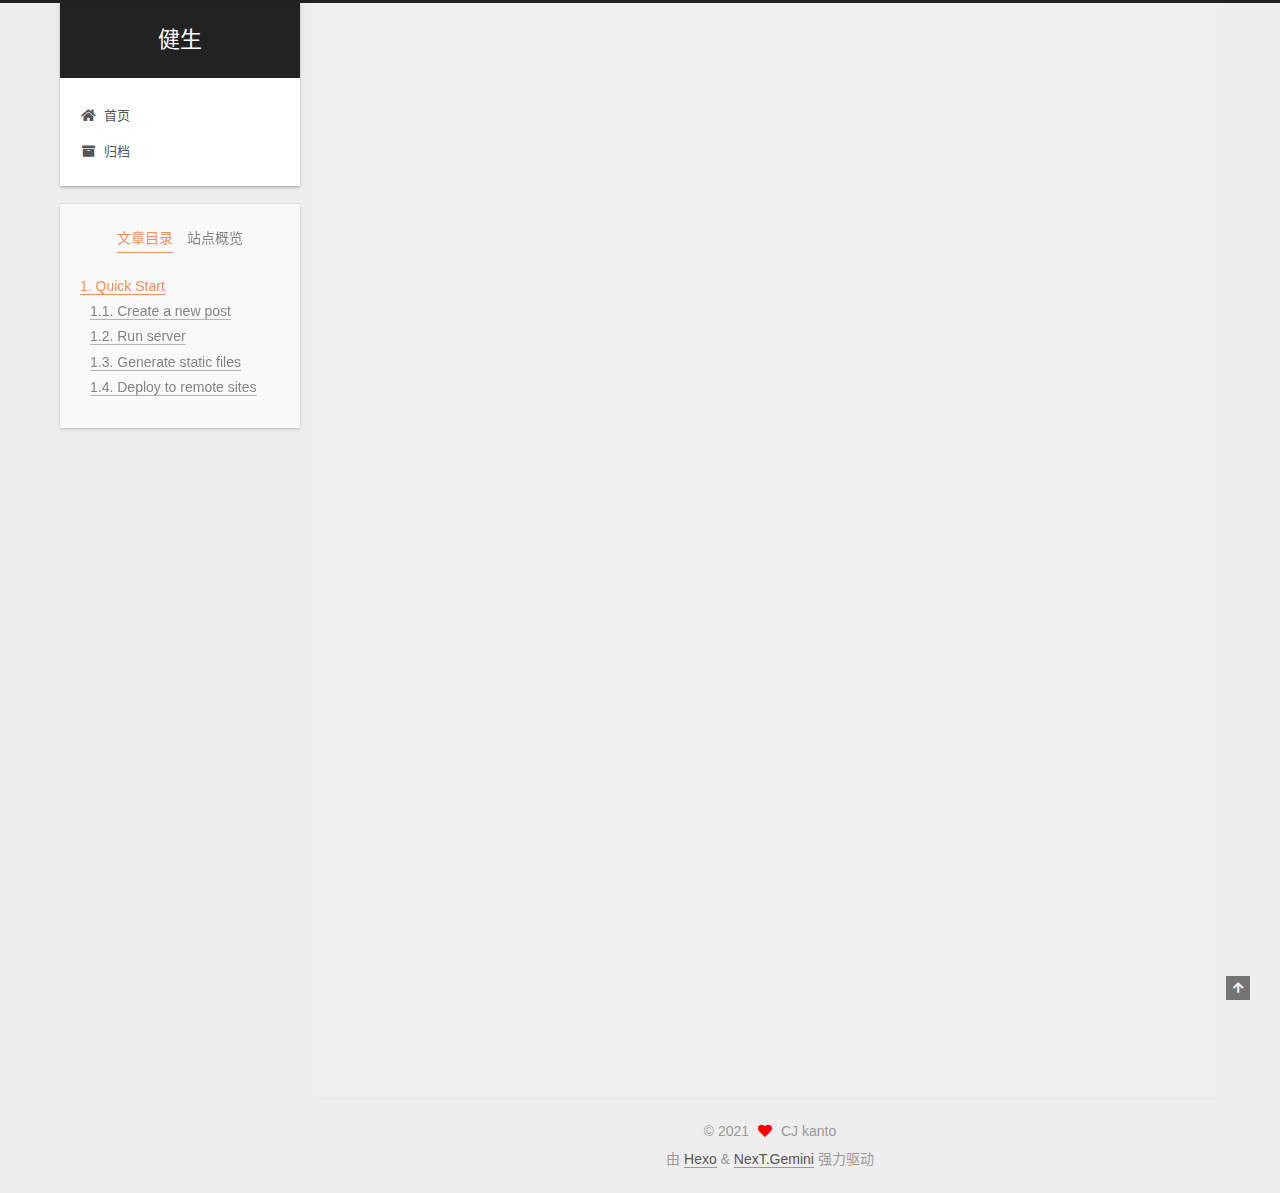
<file: 2021/11/07/hello-world/index.html>
<!DOCTYPE html>
<html lang="zh-CN">
<head>
  <meta charset="UTF-8">
<meta name="viewport" content="width=device-width, initial-scale=1, maximum-scale=2">
<meta name="theme-color" content="#222">
<meta name="generator" content="Hexo 5.4.0">
  <link rel="apple-touch-icon" sizes="180x180" href="/images/apple-touch-icon-next.png">
  <link rel="icon" type="image/png" sizes="32x32" href="/images/favicon-32x32-next.png">
  <link rel="icon" type="image/png" sizes="16x16" href="/images/favicon-16x16-next.png">
  <link rel="mask-icon" href="/images/logo.svg" color="#222">

<link rel="stylesheet" href="/css/main.css">


<link rel="stylesheet" href="/lib/font-awesome/css/all.min.css">

<script id="hexo-configurations">
    var NexT = window.NexT || {};
    var CONFIG = {"hostname":"example.com","root":"/","scheme":"Gemini","version":"7.8.0","exturl":false,"sidebar":{"position":"left","display":"post","padding":18,"offset":12,"onmobile":false},"copycode":{"enable":false,"show_result":false,"style":null},"back2top":{"enable":true,"sidebar":false,"scrollpercent":false},"bookmark":{"enable":false,"color":"#222","save":"auto"},"fancybox":false,"mediumzoom":false,"lazyload":false,"pangu":false,"comments":{"style":"tabs","active":null,"storage":true,"lazyload":false,"nav":null},"algolia":{"hits":{"per_page":10},"labels":{"input_placeholder":"Search for Posts","hits_empty":"We didn't find any results for the search: ${query}","hits_stats":"${hits} results found in ${time} ms"}},"localsearch":{"enable":false,"trigger":"auto","top_n_per_article":1,"unescape":false,"preload":false},"motion":{"enable":true,"async":false,"transition":{"post_block":"fadeIn","post_header":"slideDownIn","post_body":"slideDownIn","coll_header":"slideLeftIn","sidebar":"slideUpIn"}}};
  </script>

  <meta name="description" content="Welcome to Hexo! This is your very first post. Check documentation for more info. If you get any problems when using Hexo, you can find the answer in troubleshooting or you can ask me on GitHub. Quick">
<meta property="og:type" content="article">
<meta property="og:title" content="Hello World">
<meta property="og:url" content="http://example.com/2021/11/07/hello-world/index.html">
<meta property="og:site_name" content="健生">
<meta property="og:description" content="Welcome to Hexo! This is your very first post. Check documentation for more info. If you get any problems when using Hexo, you can find the answer in troubleshooting or you can ask me on GitHub. Quick">
<meta property="og:locale" content="zh_CN">
<meta property="article:published_time" content="2021-11-07T07:04:13.926Z">
<meta property="article:modified_time" content="2021-11-07T07:04:13.926Z">
<meta property="article:author" content="CJ kanto">
<meta name="twitter:card" content="summary">

<link rel="canonical" href="http://example.com/2021/11/07/hello-world/">


<script id="page-configurations">
  // https://hexo.io/docs/variables.html
  CONFIG.page = {
    sidebar: "",
    isHome : false,
    isPost : true,
    lang   : 'zh-CN'
  };
</script>

  <title>Hello World | 健生</title>
  






  <noscript>
  <style>
  .use-motion .brand,
  .use-motion .menu-item,
  .sidebar-inner,
  .use-motion .post-block,
  .use-motion .pagination,
  .use-motion .comments,
  .use-motion .post-header,
  .use-motion .post-body,
  .use-motion .collection-header { opacity: initial; }

  .use-motion .site-title,
  .use-motion .site-subtitle {
    opacity: initial;
    top: initial;
  }

  .use-motion .logo-line-before i { left: initial; }
  .use-motion .logo-line-after i { right: initial; }
  </style>
</noscript>

</head>

<body itemscope itemtype="http://schema.org/WebPage">
  <div class="container use-motion">
    <div class="headband"></div>

    <header class="header" itemscope itemtype="http://schema.org/WPHeader">
      <div class="header-inner"><div class="site-brand-container">
  <div class="site-nav-toggle">
    <div class="toggle" aria-label="切换导航栏">
      <span class="toggle-line toggle-line-first"></span>
      <span class="toggle-line toggle-line-middle"></span>
      <span class="toggle-line toggle-line-last"></span>
    </div>
  </div>

  <div class="site-meta">

    <a href="/" class="brand" rel="start">
      <span class="logo-line-before"><i></i></span>
      <h1 class="site-title">健生</h1>
      <span class="logo-line-after"><i></i></span>
    </a>
  </div>

  <div class="site-nav-right">
    <div class="toggle popup-trigger">
    </div>
  </div>
</div>




<nav class="site-nav">
  <ul id="menu" class="main-menu menu">
        <li class="menu-item menu-item-home">

    <a href="/" rel="section"><i class="fa fa-home fa-fw"></i>首页</a>

  </li>
        <li class="menu-item menu-item-archives">

    <a href="/archives/" rel="section"><i class="fa fa-archive fa-fw"></i>归档</a>

  </li>
  </ul>
</nav>




</div>
    </header>

    
  <div class="back-to-top">
    <i class="fa fa-arrow-up"></i>
    <span>0%</span>
  </div>


    <main class="main">
      <div class="main-inner">
        <div class="content-wrap">
          

          <div class="content post posts-expand">
            

    
  
  
  <article itemscope itemtype="http://schema.org/Article" class="post-block" lang="zh-CN">
    <link itemprop="mainEntityOfPage" href="http://example.com/2021/11/07/hello-world/">

    <span hidden itemprop="author" itemscope itemtype="http://schema.org/Person">
      <meta itemprop="image" content="/images/avatar.gif">
      <meta itemprop="name" content="CJ kanto">
      <meta itemprop="description" content="合理生活，合理学习，开启新生活">
    </span>

    <span hidden itemprop="publisher" itemscope itemtype="http://schema.org/Organization">
      <meta itemprop="name" content="健生">
    </span>
      <header class="post-header">
        <h1 class="post-title" itemprop="name headline">
          Hello World
        </h1>

        <div class="post-meta">
            <span class="post-meta-item">
              <span class="post-meta-item-icon">
                <i class="far fa-calendar"></i>
              </span>
              <span class="post-meta-item-text">发表于</span>

              <time title="创建时间：2021-11-07 15:04:13" itemprop="dateCreated datePublished" datetime="2021-11-07T15:04:13+08:00">2021-11-07</time>
            </span>

          

        </div>
      </header>

    
    
    
    <div class="post-body" itemprop="articleBody">

      
        <p>Welcome to <a target="_blank" rel="noopener" href="https://hexo.io/">Hexo</a>! This is your very first post. Check <a target="_blank" rel="noopener" href="https://hexo.io/docs/">documentation</a> for more info. If you get any problems when using Hexo, you can find the answer in <a target="_blank" rel="noopener" href="https://hexo.io/docs/troubleshooting.html">troubleshooting</a> or you can ask me on <a target="_blank" rel="noopener" href="https://github.com/hexojs/hexo/issues">GitHub</a>.</p>
<h2 id="Quick-Start"><a href="#Quick-Start" class="headerlink" title="Quick Start"></a>Quick Start</h2><h3 id="Create-a-new-post"><a href="#Create-a-new-post" class="headerlink" title="Create a new post"></a>Create a new post</h3><figure class="highlight bash"><table><tr><td class="gutter"><pre><span class="line">1</span><br></pre></td><td class="code"><pre><span class="line">$ hexo new <span class="string">&quot;My New Post&quot;</span></span><br></pre></td></tr></table></figure>

<p>More info: <a target="_blank" rel="noopener" href="https://hexo.io/docs/writing.html">Writing</a></p>
<h3 id="Run-server"><a href="#Run-server" class="headerlink" title="Run server"></a>Run server</h3><figure class="highlight bash"><table><tr><td class="gutter"><pre><span class="line">1</span><br></pre></td><td class="code"><pre><span class="line">$ hexo server</span><br></pre></td></tr></table></figure>

<p>More info: <a target="_blank" rel="noopener" href="https://hexo.io/docs/server.html">Server</a></p>
<h3 id="Generate-static-files"><a href="#Generate-static-files" class="headerlink" title="Generate static files"></a>Generate static files</h3><figure class="highlight bash"><table><tr><td class="gutter"><pre><span class="line">1</span><br></pre></td><td class="code"><pre><span class="line">$ hexo generate</span><br></pre></td></tr></table></figure>

<p>More info: <a target="_blank" rel="noopener" href="https://hexo.io/docs/generating.html">Generating</a></p>
<h3 id="Deploy-to-remote-sites"><a href="#Deploy-to-remote-sites" class="headerlink" title="Deploy to remote sites"></a>Deploy to remote sites</h3><figure class="highlight bash"><table><tr><td class="gutter"><pre><span class="line">1</span><br></pre></td><td class="code"><pre><span class="line">$ hexo deploy</span><br></pre></td></tr></table></figure>

<p>More info: <a target="_blank" rel="noopener" href="https://hexo.io/docs/one-command-deployment.html">Deployment</a></p>

    </div>

    
    
    

      <footer class="post-footer">

        


        
      </footer>
    
  </article>
  
  
  



          </div>
          

<script>
  window.addEventListener('tabs:register', () => {
    let { activeClass } = CONFIG.comments;
    if (CONFIG.comments.storage) {
      activeClass = localStorage.getItem('comments_active') || activeClass;
    }
    if (activeClass) {
      let activeTab = document.querySelector(`a[href="#comment-${activeClass}"]`);
      if (activeTab) {
        activeTab.click();
      }
    }
  });
  if (CONFIG.comments.storage) {
    window.addEventListener('tabs:click', event => {
      if (!event.target.matches('.tabs-comment .tab-content .tab-pane')) return;
      let commentClass = event.target.classList[1];
      localStorage.setItem('comments_active', commentClass);
    });
  }
</script>

        </div>
          
  
  <div class="toggle sidebar-toggle">
    <span class="toggle-line toggle-line-first"></span>
    <span class="toggle-line toggle-line-middle"></span>
    <span class="toggle-line toggle-line-last"></span>
  </div>

  <aside class="sidebar">
    <div class="sidebar-inner">

      <ul class="sidebar-nav motion-element">
        <li class="sidebar-nav-toc">
          文章目录
        </li>
        <li class="sidebar-nav-overview">
          站点概览
        </li>
      </ul>

      <!--noindex-->
      <div class="post-toc-wrap sidebar-panel">
          <div class="post-toc motion-element"><ol class="nav"><li class="nav-item nav-level-2"><a class="nav-link" href="#Quick-Start"><span class="nav-number">1.</span> <span class="nav-text">Quick Start</span></a><ol class="nav-child"><li class="nav-item nav-level-3"><a class="nav-link" href="#Create-a-new-post"><span class="nav-number">1.1.</span> <span class="nav-text">Create a new post</span></a></li><li class="nav-item nav-level-3"><a class="nav-link" href="#Run-server"><span class="nav-number">1.2.</span> <span class="nav-text">Run server</span></a></li><li class="nav-item nav-level-3"><a class="nav-link" href="#Generate-static-files"><span class="nav-number">1.3.</span> <span class="nav-text">Generate static files</span></a></li><li class="nav-item nav-level-3"><a class="nav-link" href="#Deploy-to-remote-sites"><span class="nav-number">1.4.</span> <span class="nav-text">Deploy to remote sites</span></a></li></ol></li></ol></div>
      </div>
      <!--/noindex-->

      <div class="site-overview-wrap sidebar-panel">
        <div class="site-author motion-element" itemprop="author" itemscope itemtype="http://schema.org/Person">
  <p class="site-author-name" itemprop="name">CJ kanto</p>
  <div class="site-description" itemprop="description">合理生活，合理学习，开启新生活</div>
</div>
<div class="site-state-wrap motion-element">
  <nav class="site-state">
      <div class="site-state-item site-state-posts">
          <a href="/archives/">
        
          <span class="site-state-item-count">1</span>
          <span class="site-state-item-name">日志</span>
        </a>
      </div>
  </nav>
</div>



      </div>

    </div>
  </aside>
  <div id="sidebar-dimmer"></div>


      </div>
    </main>

    <footer class="footer">
      <div class="footer-inner">
        

        

<div class="copyright">
  
  &copy; 
  <span itemprop="copyrightYear">2021</span>
  <span class="with-love">
    <i class="fa fa-heart"></i>
  </span>
  <span class="author" itemprop="copyrightHolder">CJ kanto</span>
</div>
  <div class="powered-by">由 <a href="https://hexo.io/" class="theme-link" rel="noopener" target="_blank">Hexo</a> & <a href="https://theme-next.org/" class="theme-link" rel="noopener" target="_blank">NexT.Gemini</a> 强力驱动
  </div>

        








      </div>
    </footer>
  </div>

  
  <script src="/lib/anime.min.js"></script>
  <script src="/lib/velocity/velocity.min.js"></script>
  <script src="/lib/velocity/velocity.ui.min.js"></script>

<script src="/js/utils.js"></script>

<script src="/js/motion.js"></script>


<script src="/js/schemes/pisces.js"></script>


<script src="/js/next-boot.js"></script>




  















  

  

</body>
</html>
</file>
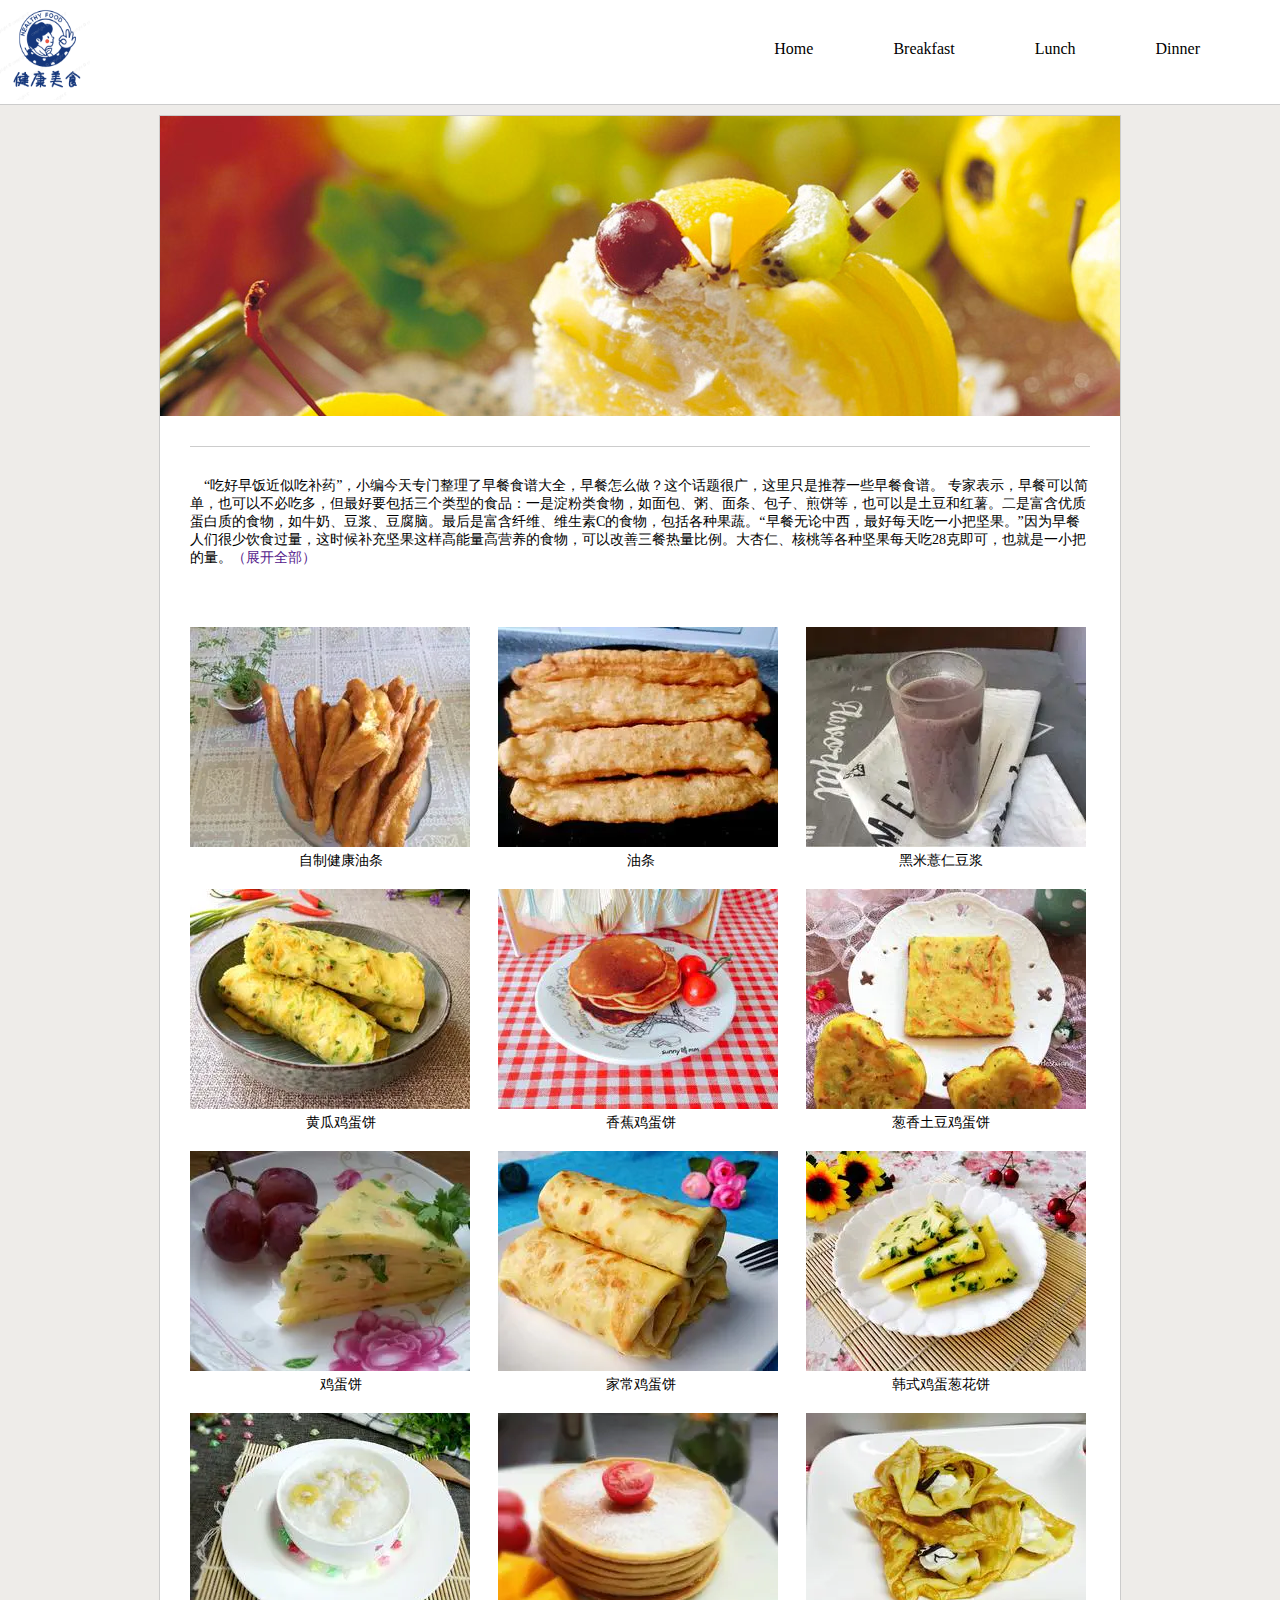
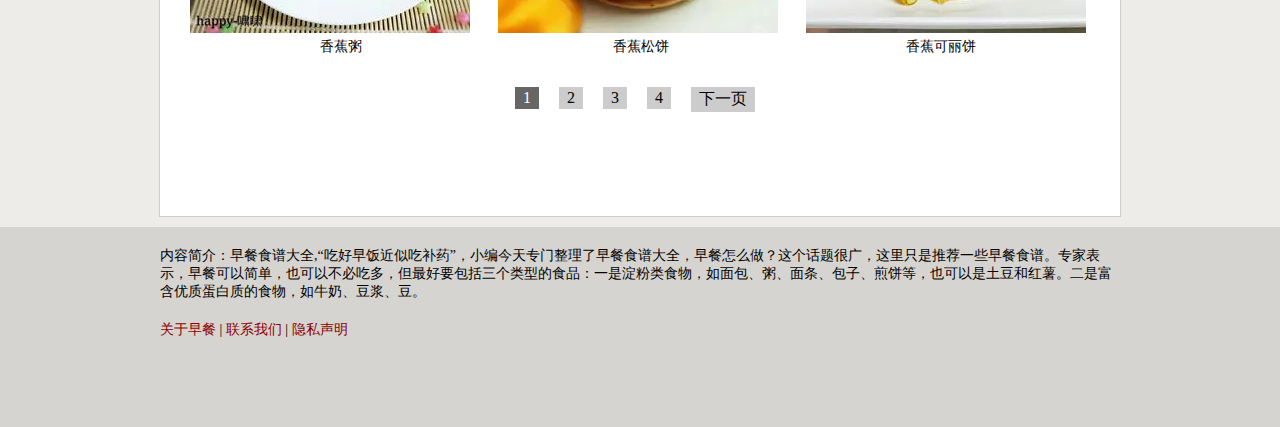
<file: Breakfast.html>
<!DOCTYPE html>
<html>
	<head>
		<meta charset="utf-8" />
		<title>Breakfast</title>
		<style type="text/css">
			*{
				margin: 0;
				padding: 0;
				text-decoration: none;
			}
			body{
				background-color: #eeece9;
			}
			#logo{
				width: 5rem;
				height: 6rem;
			}
			#menu1{
				height: 6.5rem;
				background-color:white;
				border-bottom: 1px solid #ccc;
			}
			#menu{
				position: absolute;
				right: 2.5rem;
				top: 0rem;
				float: left;
			}
			#menu li{
				float: left;
				list-style-type: none;
				padding: 40px;
			}
			#menu li a{
				color: black;
			}
			#menu li:hover{
				background-color: lightgreen;
				box-shadow: 0 5px 5px 0 rgba(0, 0, 0, .25);//阴影
				transition: all .2s ease-in-out;//渐变
				
			}
			
			
			#box{
				width: 960px;
				height: 1700px;
				margin: 10px auto;
				background-color: white;
				border: 1px solid #ccc;
			}
			#toubu{
				width: 960px;
				height: 300px;
				background-image: url(img/早餐食谱.jpg);
			}
			#hengxian{
				width: 900px;
				height: 30px;
				margin: auto;
				border-bottom: 1px solid #CCCCCC;
			}
			#wenzi{
				width: 900px;
				height: 120px;
				margin: 30px auto;
				/* border-bottom: 1px solid #CCCCCC; */
			}
			#wenzi p{
				font-size: 14px;
			}
			#wenzi a{
				font-size: 14px;
			}
			#tupian{
				width: 930px;
				height: 1050px;
				margin-left: 30px;
				/* border: 1px solid #000000; */
			}
			.t1{
				width: 930px;
				height: 220px;
				/* margin-top: 110px; */
				/* border: 1px solid #000000; */
			}
			.t1 ul{
				list-style-type: none;
				/* border: 1px solid #000000; */
			}
			.t1 li{
				float: left;
				padding-right: 28px;
				/* display: inline-block; */
				/* border: 1px solid #000000; */
			}
			.t1 ul li a img{
				transform: scale(1);
				  transition: transform 0.2s ease 0s;
			}
			.t1 ul li a img:hover{
				transform: scale(1.05);
			}
			/* #t1 p{
				text-align: center;
				font-size: 14px;
				color: red;
			} */
			.w1{
				width: ;
				/* height: 30px; */
			}
			.w1 ul{
				list-style-type: none;
				margin-bottom:40px ;
				border: 1px solid white;
			}
			.w1 li{
				/* border: 1px solid #000000; */
				width: 300px;
				float: left;
				text-align: center;
			}
			.w1 a{
				font-size: 14px;
				color: #000000;
			}
			.w1 a:hover{
				background-color: #999;
				color: white;
			}
			#yema{
				width: 270px;
				height: 50px;
				margin: auto;
				margin-bottom: 50px;
				/* border: 1px solid #000000; */
			}
			#yema ul{
				list-style: none;
			}
			#yema li{
				padding:2px 8px;
				margin: 10px;
				
				float: left;
				background-color: #ccc;
			}
			#yema a{
				color: #000000;
			}
			#yema li:hover{
				background-color: #666;
				color: white;
			}
			#weiba{
				height: 200px;
				background-color: #d6d4d0;
			}
			#jj{
				width: 960px;
				margin: auto;
				padding-top: 20px;
				/* margin-top: 20px; */
				/* border: 1px solid #000000; */
				font-size: 14px;
			}
			#gy{
				width: 960px;
				height: 30px;
				/* border: 1px solid #000000; */
				margin: auto;
				padding-top: 20px;
				font-size: 14px;
			}
			#gy a{
				font-size: 14px;
				color: darkred;
			}
			#gy a:hover{
				color: red;
			}
		
		
		</style>
	</head>
	<body>
		<div id="menu1">
			<div id="logo">
				<a href="index.html"><img src="img/logo.png" width="90" height="100"></a>
							
				</div>
			<div id="menu">
				<ul>
					<li><a href="index.html">Home</a></li>
					<li><a href="Breakfast.html">Breakfast</a></li>
					<li><a href="Lunch.html">Lunch</a></li>
					<li><a href="Dinner.html">Dinner</a></li>
				</ul>
			</div>
		</div>
		<div id="box">
			<div id="toubu">
				
			</div>
			<div id="hengxian">
				
			</div>
			<div id="wenzi">
				<p>&nbsp;&nbsp;&nbsp;&nbsp;“吃好早饭近似吃补药”，小编今天专门整理了早餐食谱大全，早餐怎么做？这个话题很广，这里只是推荐一些早餐食谱。 专家表示，早餐可以简单，也可以不必吃多，但最好要包括三个类型的食品：一是淀粉类食物，如面包、粥、面条、包子、煎饼等，也可以是土豆和红薯。二是富含优质蛋白质的食物，如牛奶、豆浆、豆腐脑。最后是富含纤维、维生素C的食物，包括各种果蔬。“早餐无论中西，最好每天吃一小把坚果。”因为早餐人们很少饮食过量，这时候补充坚果这样高能量高营养的食物，可以改善三餐热量比例。大杏仁、核桃等各种坚果每天吃28克即可，也就是一小把的量。<a href="">（展开全部）</a></p>
			</div>
			<div id="tupian">
				<div class="t1">
					<ul>
						<li>
							<a href=""><img src="img/1.1.jpg" ></a>
							<!-- <p>自制健康油条</p> -->
						</li>
						<li>
							<a href=""><img src="img/1.2.jpg" ></a>
							<!-- <a href=""> youtiao</a> -->
						</li>
						<li>
							<a href=""><img src="img/1.3.jpg" ></a>
							<p></p>
						</li>
					</ul>
				</div>
				<div class="w1">
					<ul>
						<li>
							<a href="">自制健康油条</a>
							<!-- <p>自制健康油条</p> -->
						</li>
						<li>
							<a href="">油条</a>
							<!-- <a href=""> youtiao</a> -->
						</li>
						<li>
							<a href="">黑米薏仁豆浆</a>
							<p></p>
						</li>
					</ul>
				</div>
				<div class="t1">
					<ul>
						<li>
							<a href=""><img src="img/2.1.jpg" ></a>
							<!-- <p>自制健康油条</p> -->
						</li>
						<li>
							<a href=""><img src="img/2.2.jpg" ></a>
							<!-- <a href=""> youtiao</a> -->
						</li>
						<li>
							<a href=""><img src="img/2.3.jpg" ></a>
							<p></p>
						</li>
					</ul>
				</div>
				<div class="w1">
					<ul>
						<li>
							<a href="">黄瓜鸡蛋饼</a>
							<!-- <p>自制健康油条</p> -->
						</li>
						<li>
							<a href="">香蕉鸡蛋饼</a>
							<!-- <a href=""> youtiao</a> -->
						</li>
						<li>
							<a href="">葱香土豆鸡蛋饼</a>
							<p></p>
						</li>
					</ul>
				</div>
				<div class="t1">
					<ul>
						<li>
							<a href=""><img src="img/3.1.jpg" ></a>
							<!-- <p>自制健康油条</p> -->
						</li>
						<li>
							<a href=""><img src="img/3.2.jpg" ></a>
							<!-- <a href=""> youtiao</a> -->
						</li>
						<li>
							<a href=""><img src="img/3.3.jpg" ></a>
							<p></p>
						</li>
					</ul>
				</div>
				<div class="w1">
					<ul>
						<li>
							<a href="">鸡蛋饼</a>
							<!-- <p>自制健康油条</p> -->
						</li>
						<li>
							<a href="">家常鸡蛋饼</a>
							<!-- <a href=""> youtiao</a> -->
						</li>
						<li>
							<a href="">韩式鸡蛋葱花饼</a>
							<p></p>
						</li>
					</ul>
				</div>
				<div class="t1">
					<ul>
						<li>
							<a href=""><img src="img/4.1.jpg" ></a>
							<!-- <p>自制健康油条</p> -->
						</li>
						<li>
							<a href=""><img src="img/4.2.jpg" ></a>
							<!-- <a href=""> youtiao</a> -->
						</li>
						<li>
							<a href=""><img src="img/4.3.jpg" ></a>
							<p></p>
						</li>
					</ul>
				</div>
				<div class="w1">
					<ul>
						<li>
							<a href="">香蕉粥</a>
							<!-- <p>自制健康油条</p> -->
						</li>
						<li>
							<a href="">香蕉松饼</a>
							<!-- <a href=""> youtiao</a> -->
						</li>
						<li>
							<a href="">香蕉可丽饼</a>
							<p></p>
						</li>
					</ul>
				</div>
			</div>
			<div id="yema">
				<ul>
					<a  href=""><li style="background-color:#666;color: white;">1</li></a>
					<a href=""><li>2</li></a>
					<a href=""><li>3</li></a>
					<a href=""><li>4</li></a>
					<a href=""><li>下一页</li></a>
				</ul>
			</div>					
		</div>
		<div id="weiba">
			<div id="jj">
				<p>内容简介：早餐食谱大全,“吃好早饭近似吃补药”，小编今天专门整理了早餐食谱大全，早餐怎么做？这个话题很广，这里只是推荐一些早餐食谱。专家表示，早餐可以简单，也可以不必吃多，但最好要包括三个类型的食品：一是淀粉类食物，如面包、粥、面条、包子、煎饼等，也可以是土豆和红薯。二是富含优质蛋白质的食物，如牛奶、豆浆、豆。</p>
			</div>
			<div id="gy">
				<a href="">关于早餐</a> | <a href="">联系我们</a> | <a href="">隐私声明</a>
			</div>
		</div>
	</body>
</html>
</file>
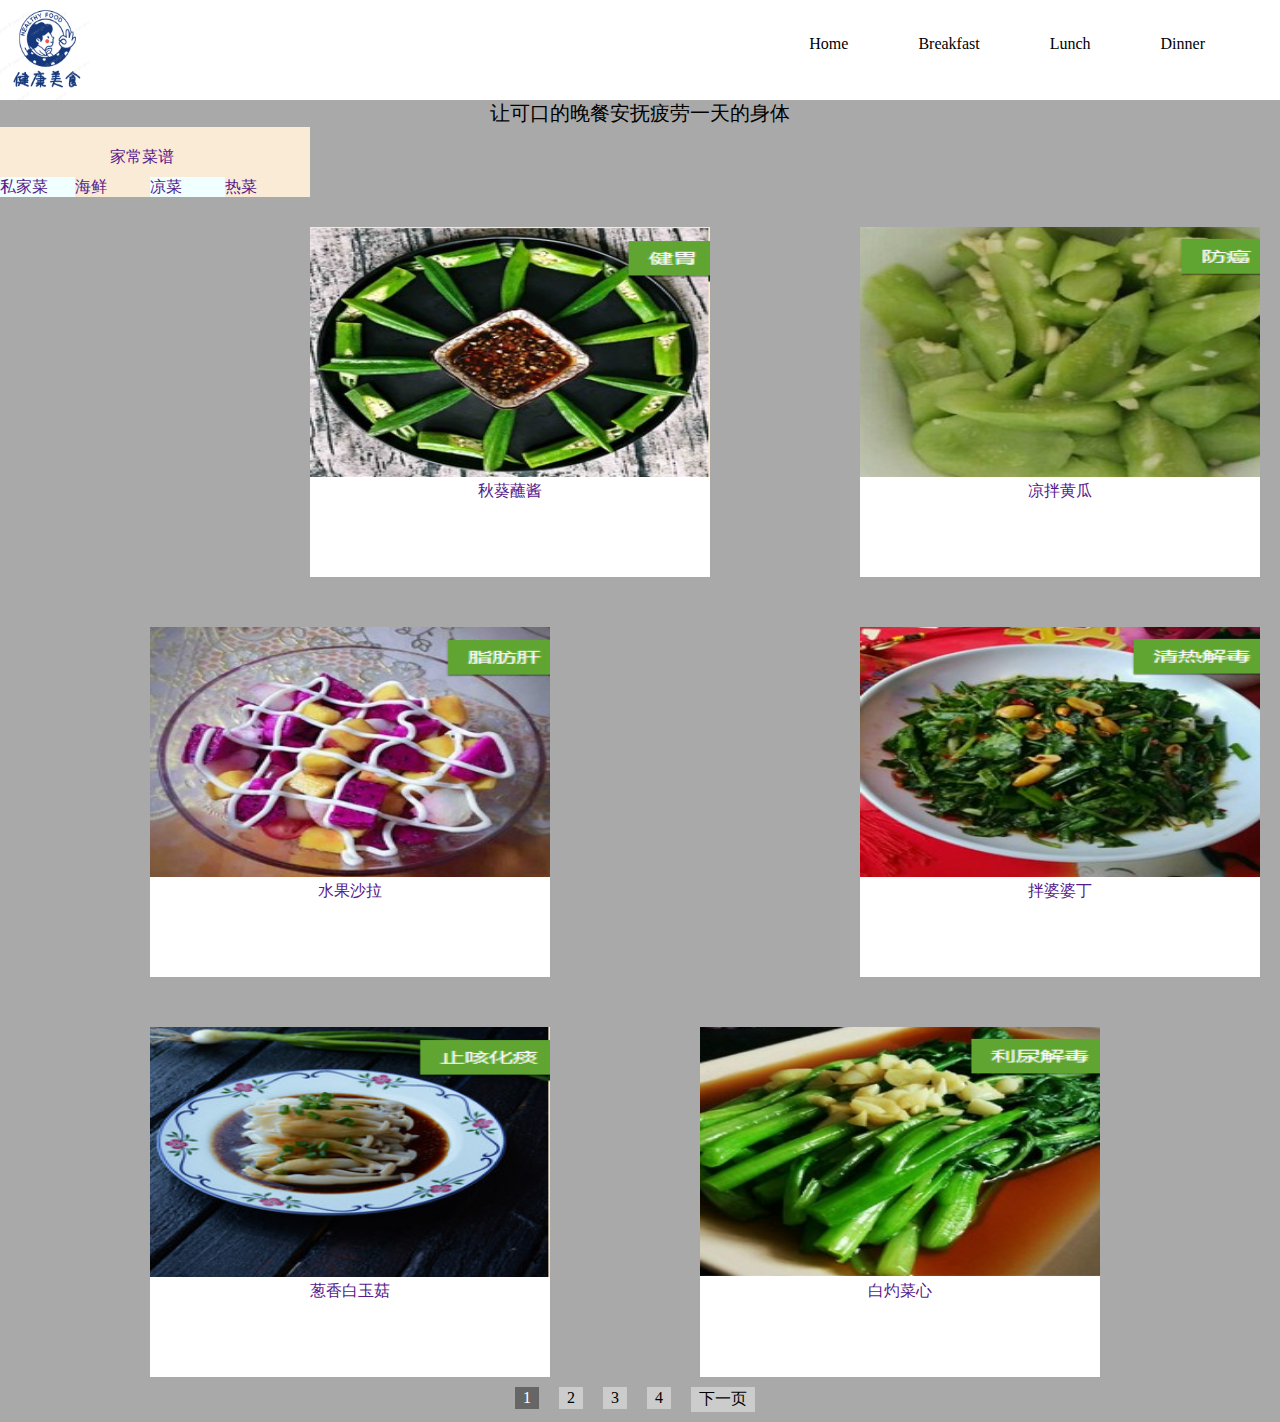
<file: Dinner.html>
<!DOCTYPE html>
<html>
	<head>
		<meta charset="utf-8">
		<title></title>
		<style type="text/css">
			*{
							margin: 0;
							padding: 0;
							
							text-decoration: none;
						}
						body{
							width: 100%;
							height: 100%;
							background-color: darkgrey;
		
						}
						
						#s{
							width: 100%;
							height:100px ;
							background-color: white;
						}
						#logo{
							width: 5rem;
							height: 6rem;
						}
						#menu{
										position: absolute;
										right: 2.5rem;
										top: 0rem;
										float: left;
									}
									#menu li{
										float: left;
										list-style-type: none;
										padding: 2.1875rem;
									}
									#menu li a{
										color: black;
									}
									#menu li:hover{
										background-color: lightgreen;
										box-shadow: 0 5px 5px 0 rgba(0, 0, 0, .25);//阴影
										transition: all .2s ease-in-out;//渐变
										
									}
			#shouh{
				text-align: center;
				font-size: 20px;
				font-family: "宋体";
				color: black;
			}
			#d2{
				width: 200px;
				height: 30px;
				background-color: antiquewhite;
				padding-left: 110px;
				padding-top: 20px;
			}
			#d3{
				width: 75px;
				height: 20px;
				background-color: azure;
				float: left;
			}
			#d4{
				width: 75px;
				height: 20px;
				background-color:antiquewhite ;
				float: left;
			}
			#d5{
				width: 75px;
				height: 20px;
				background-color: azure;
				float: left;
			}
			#d6{
				width: 85px;
				height: 20px;
				background-color: antiquewhite;
				float: left;
			}
			a:hover{
				color: red;
			}
			#c1{
				width: 400px;
				height: 350px;
				background-color: white;
				margin-top: 50px;
				margin-left: 0px;
				float: left;
				
				
			}
			#c2{
				width: 400px;
				height: 350px;
				background-color: white;
				margin-top: 50px;
				margin-left:150px;
				float: left;
				
				
			}
			#c3{
				width: 400px;
				height: 350px;
				background-color: white;
				margin-top: 50px;
				margin-left:150px;
				float: left;
				
				
				
			}
			p{
				text-align: center;
				font-family: "宋体";
			}
			#c4{
				width: 400px;
				height: 350px;
				background-color: white;
				margin-top: 50px;
				margin-left:310px;
				float: left;
				
				
			}
			#c5{
				width: 400px;
				height: 350px;
				background-color: white;
				margin-top: 50px;
				margin-left:150px;
				float: left;
				
				
			}
			#c6{
				width: 400px;
				height: 350px;
				background-color: white;
				margin-top: 50px;
				margin-left:150px;
				float: left;
				
				
			}
			#yema{
			    width: 270px;
			    height: 50px;
			    margin: auto;
			    margin-bottom: 50px;
			   
			   }
			   #yema ul{
			    list-style: none;
			   }
			   #yema li{
			    padding:2px 8px;
			    margin: 10px;
			    
			    float: left;
			    background-color: #ccc;
			   }
			   #yema a{
			    color: #000000;
			   }
			   #yema li:hover{
			    background-color: #666;
			    color: white;
			   }
			   #c{
				   
			   }
		</style>
	</head>
	<body>
		<div id="s">
			
		
		<div id="logo">
						<a href="index.html"><img src="img/logo.png" width="90" height="100"></a>
						
					</div>
					
					
						<div id="menu">
							<ul>
								<li><a href="index.html">Home</a></li>
								<li><a href="Breakfast.html">Breakfast</a></li>
								<li><a href="Lunch.html">Lunch</a></li>
								<li><a href="Dinner.html">Dinner</a></li>
								
							</ul>
						</div></div>
		<div id="shouh">让可口的晚餐安抚疲劳一天的身体</div>
		<div id="d2">
			<a href="">家常菜谱</a>
		</div>
		<div id="d3">
			<a href="">私家菜</a>
		</div>
		<div id="d4">
			<a href="">海鲜</a>
		</div>
		<div id="d5">
			<a href="">凉菜</a>
		</div>
		<div id="d6">
			<a href="">热菜</a>
		</div>
		<div id="c">
			
		
		<div id="c1">
			<img src="img/屏幕截图%202021-12-28%20225833.png"  width="400" height="250">
			<p><a href="">秋葵蘸酱</a></p>
		</div>
		<div id="c2">
			<img src="img/屏幕截图%202021-12-29%20123842.png"width="400" height="250" >
			<p><a href="">凉拌黄瓜</a></p>
		</div>
		<div id="c3">
			<img src="img/屏幕截图%202021-12-28%20225934.png"width="400" height="250" >
			<p><a href="">水果沙拉</a></p>
		</div>
		<div id="c4">
			<img src="img/屏幕截图%202021-12-28%20225952.png" width="400" height="250">
			<p><a href="">拌婆婆丁</a></p>
		</div>
		<div id="c5">
			<img src="img/屏幕截图%202021-12-28%20230002.png"  width="400" height="250">
			<p><a href="">葱香白玉菇</a></p>
		</div>
		<div id="c6">
			<img src="img/屏幕截图%202021-12-28%20230014.png" width="400" height="250">
			<p><a href="">白灼菜心</a></p>
		</div>
		</div>
		<div id="yema">
		    <ul>
		     <a  href=""><li style="background-color:#666;color: white;">1</li></a>
		     <a href=""><li>2</li></a>
		     <a href=""><li>3</li></a>
		     <a href=""><li>4</li></a>
		     <a href=""><li>下一页</li></a>
		    </ul>
		   </div>
	</body>
</html>
</file>
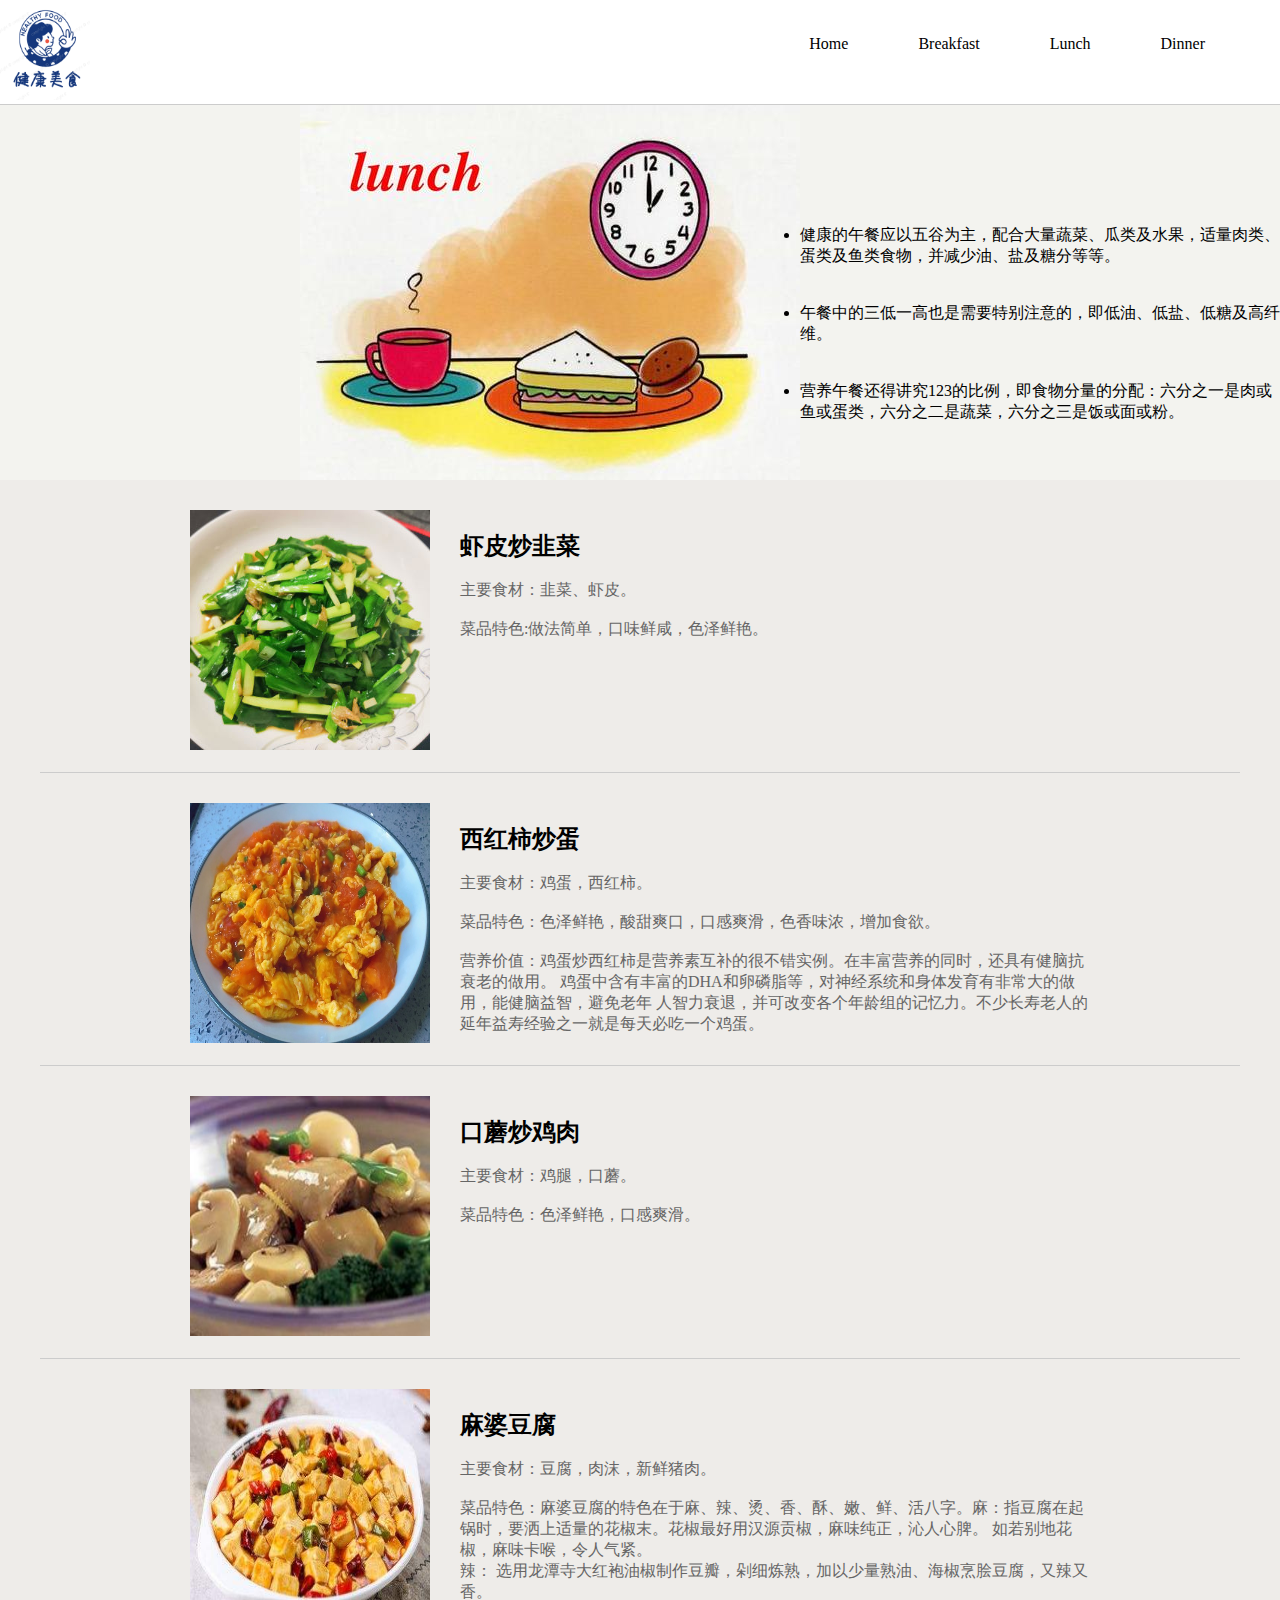
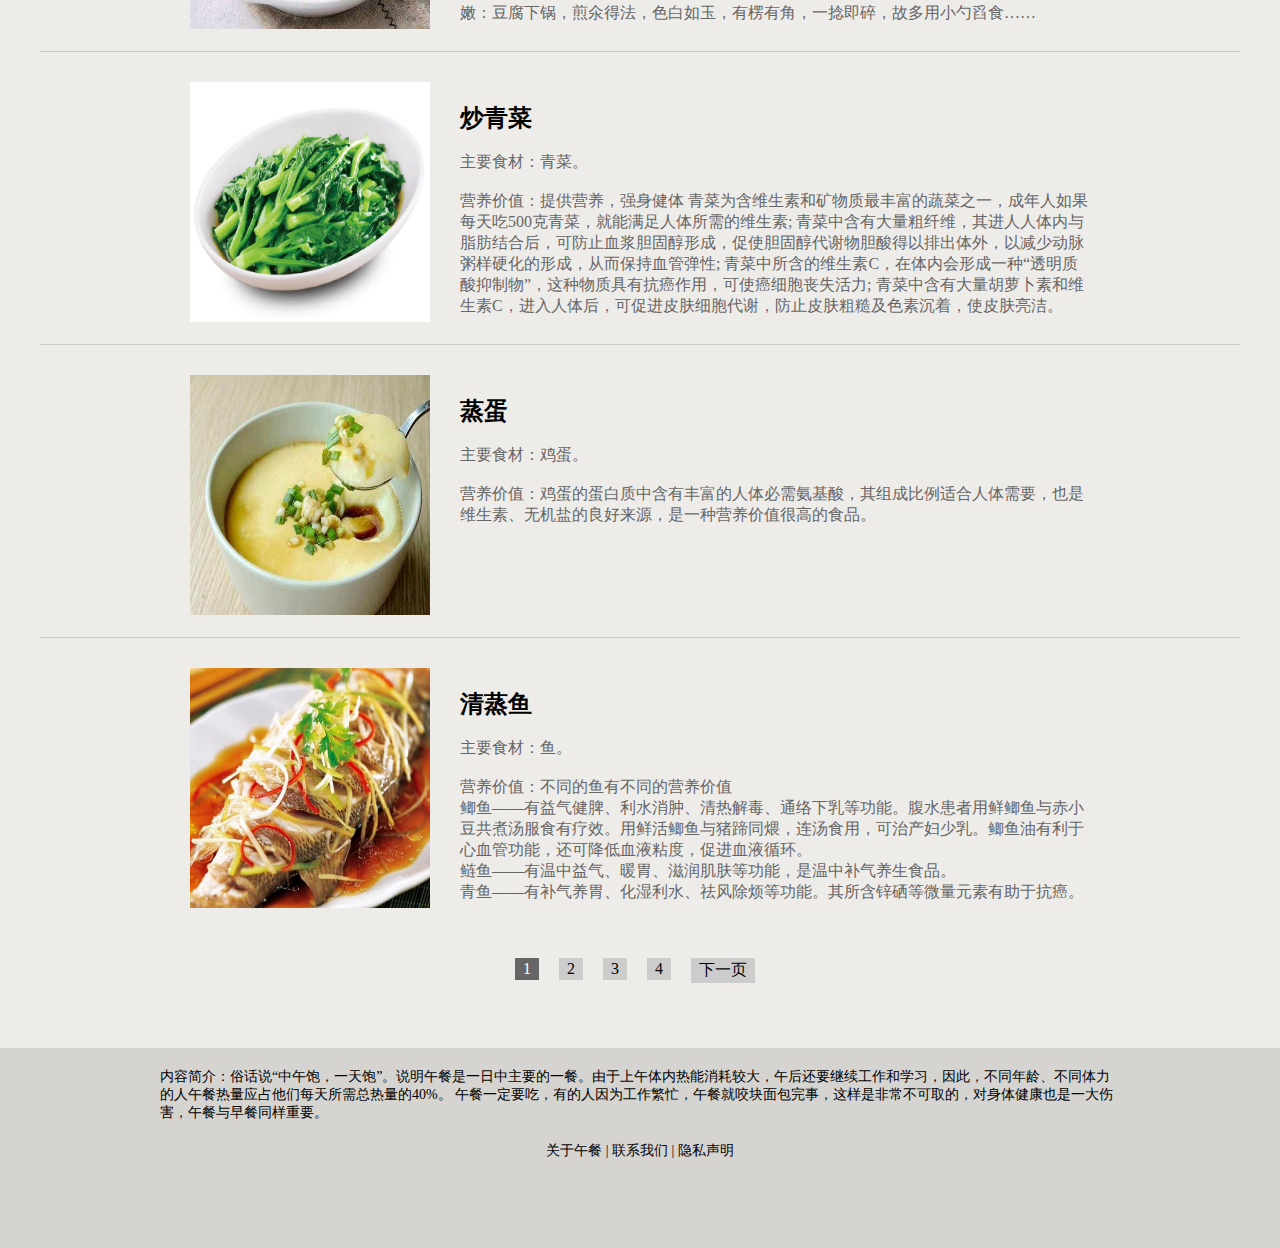
<file: Lunch.html>
<!DOCTYPE html>
<html>
	<head>
		<meta charset="utf-8">
		<style type="text/css">
			*{margin: 0;
			padding: 0;
			text-decoration: none;}
			body{width: 100%;
			height: 100%;
			background-color: #EEECE9}
			#menu{position: absolute;
			right: 2.5rem;
			top: 0rem;
			float: left;}
			#menu li{float: left;
			list-style-type: none;
			padding: 2.1875rem;}
			#menu li a{color: black;}
			#menu li:hover{
				background-color: lightgreen;
				box-shadow: 0 5px 5px 0 rgba(0, 0, 0, .25);//阴影
				transition: all .2s ease-in-out;//渐变
				
			}
			#logo{width: 5rem;
			height: 6.5rem;}
			#ag1{height: 375px;	
			background-color: rgb(243,243,239);
			position: relative;
			}
			#ag2{position: absolute;
				top:120px;
				left:800px;
			}
			#ag{position: absolute;
			top:0px;
			left: 300px;
			}
            #lunch{width: 900px;
				margin: auto;
				padding-top: 30px;
				position: relative;
			}
			#zt{border-bottom: 1px #CCC solid;
			background-color: white;
			}
			#lunch h2{
				position: absolute;
				top:50px;
				left: 270px;
				color: #000000;
			}
			#lunch h2 a{
				text-decoration: none;
			}
			#lunch p{
				position: absolute;
				top:100px;
				left: 270px;
				color: #666;
			}
			.xhx{width: 1200px;
			margin: auto;
		    border-bottom: 1px #CCC solid;
			}
			#lunch1{width: 900px;
				margin: auto;
				padding-top: 30px;
				position: relative;}
			#lunch1 h2{
				position: absolute;
				top:50px;
				left: 270px;
				color: #000000;
			}
			#lunch1 h2 a{
				text-decoration: none;
			}
			#lunch1 p{
				position: absolute;
				top:100px;
				left: 270px;
				color: #666;
			}
			#lunch2{width: 900px;
				margin: auto;
				padding-top: 30px;
				position: relative;
			}
			#lunch2 h2{
				position: absolute;
				top:50px;
				left: 270px;
				color: #000000;
			}
			#lunch2 h2 a{
				text-decoration: none;
			}
			#lunch2 p{
				position: absolute;
				top:100px;
				left: 270px;
				color: #666;
			}
			#lunch3{width: 900px;
				margin: auto;
				padding-top: 30px;
				position: relative;
			}
			#lunch3 h2{
				position: absolute;
				top:50px;
				left: 270px;
				color: #000000;
			}
			#lunch3 h2 a{
				text-decoration: none;
			}
			#lunch3 p{
				position: absolute;
				top:100px;
				left: 270px;
				color: #666;
			}
			#lunch4{width: 900px;
				margin: auto;
				padding-top: 30px;
				position: relative;
			}
			#lunch4 h2{
				position: absolute;
				top:50px;
				left: 270px;
				color: #000000;
			}
			#lunch4 h2 a{
				text-decoration: none;
			}
			#lunch4 p{
				position: absolute;
				top:100px;
				left: 270px;
				color: #666;
			}
			#lunch5{width: 900px;
				margin: auto;
				padding-top: 30px;
				position: relative;
			}
			#lunch5 h2{
				position: absolute;
				top:50px;
				left: 270px;
				color: #000000;
			}
			#lunch5 h2 a{
				text-decoration: none;
			}
			#lunch5 p{
				position: absolute;
				top:100px;
				left: 270px;
				color: #666;
			}
			#lunch6{width: 900px;
				margin: auto;
				padding-top: 30px;
				position: relative;
			}
			#lunch6 h2{
				position: absolute;
				top:50px;
				left: 270px;
				color: #000000;
			}
			#lunch6 h2 a{
				text-decoration: none;
			}
			#lunch6 p{
				position: absolute;
				top:100px;
				left: 270px;
				color: #666;
			}
			#yema{
			    width: 270px;
			    height: 50px;
			    margin: auto;
			    margin-bottom: 50px;
			   }
			   #yema ul{
			    list-style: none;
			   }
			   #yema li{
			    padding:2px 8px;
			    margin: 10px;
			    
			    float: left;
			    background-color: #ccc;
			   }
			   #yema a{
			    color: #000000;
			   }
			   #yema li:hover{
			    background-color: #666;
			    color: white;
			   }
			   #weiba{
			       height: 200px;
			       background-color: #d6d4d0;
			      }
			      #jj{
			       width: 960px;
			       margin: auto;
			       padding-top: 20px;
			       font-size: 14px;
			      }
			      #gy{
			       width: 960px;
			       height: 30px;
			       margin: auto;
			       padding-top: 20px;
			       font-size: 14px;
				   text-align: center;
			      }
			      #gy a{
			       font-size: 14px;
			       color: black;
			      }
			      #gy a:hover{
			       color: white;
			      }
		</style>
		<title></title>
	</head>
	<body>
		<div id="zt">
		    <div id="logo">
		        <a href="index.html"><img src="img/logo.png" width="90" height="100"></a>
		    </div>
		<nav>
		    <div id="menu">
			<ul>
				<li><a href="index.html">Home</a></li>
				<li><a href="Breakfast.html">Breakfast</a></li>
				<li><a href="Lunch.html">Lunch</a></li>
				<li><a href="Dinner.html">Dinner</a></li>
			</ul>			
		    </div>
		</div>
		<div id="ag1">
			<div id="ag">
			    <img src="img/lunchag.jpg" >
		    </div>	
			<div id="ag2">
				<ul>
					<li>健康的午餐应以五谷为主，配合大量蔬菜、瓜类及水果，适量肉类、蛋类及鱼类食物，并减少油、盐及糖分等等。</li>
					<br>
					<br>
					<li>午餐中的三低一高也是需要特别注意的，即低油、低盐、低糖及高纤维。</li>
					<br>
					<br>
					<li>营养午餐还得讲究123的比例，即食物分量的分配：六分之一是肉或鱼或蛋类，六分之二是蔬菜，六分之三是饭或面或粉。</li>
				</ul>
			</div>
		</div>
	
		<div id="lunch">
			<a href=""><img src="img/lunch1.jpg" width="240px" height="240px"></a>
			<a href=""><h2>虾皮炒韭菜</h2></a>
			<p>主要食材：韭菜、虾皮。
			<br>
			<br>
			菜品特色:做法简单，口味鲜咸，色泽鲜艳。
			</p>
		</div>
			<br>
		<div class="xhx">
		</div>
		<div id="lunch1">
			<a href=""><img src="img/lunch2.jpg" width="240px" height="240px"></a>
			<a href=""><h2>西红柿炒蛋</h2></a>
			<p>主要食材：鸡蛋，西红柿。
			<br>
			<br>
			菜品特色：色泽鲜艳，酸甜爽口，口感爽滑，色香味浓，增加食欲。
			<br>
			<br>
			营养价值：鸡蛋炒西红柿是营养素互补的很不错实例。在丰富营养的同时，还具有健脑抗衰老的做用。
			鸡蛋中含有丰富的DHA和卵磷脂等，对神经系统和身体发育有非常大的做用，能健脑益智，避免老年
			人智力衰退，并可改变各个年龄组的记忆力。不少长寿老人的延年益寿经验之一就是每天必吃一个鸡蛋。
			</p>
		</div>
		<br>
		<div class="xhx">
		</div>
		<div id="lunch2">
			<a href=""><img src="img/lunch3.jpg" width="240px" height="240px"></a>
			<a href=""><h2>口蘑炒鸡肉</h2></a>
			<p>主要食材：鸡腿，口蘑。
			<br>	
			<br>
			菜品特色：色泽鲜艳，口感爽滑。
			</p>
		</div>
		<br>
		<div class="xhx">
		</div>
		<div id="lunch3">
			<a href=""><img src="img/lunch4.jpg" height="240px" width="240px" ></a>
			<a href=""><h2>麻婆豆腐</h2></a>
			<p>主要食材：豆腐，肉沫，新鲜猪肉。
			<br>	
			<br>
			菜品特色：麻婆豆腐的特色在于麻、辣、烫、香、酥、嫩、鲜、活八字。麻：指豆腐在起锅时，要洒上适量的花椒末。花椒最好用汉源贡椒，麻味纯正，沁人心脾。 如若别地花椒，麻味卡喉，令人气紧。
			<br>辣： 选用龙潭寺大红袍油椒制作豆瓣，剁细炼熟，加以少量熟油、海椒烹脍豆腐，又辣又香。
			<br>嫩：豆腐下锅，煎氽得法，色白如玉，有楞有角，一捻即碎，故多用小勺舀食……
			</p>
		</div>
		<br>
		<div class="xhx">
		</div>
		<div id="lunch4">
			<a href=""><img src="img/lunch5.jpg" height="240px" width="240px" ></a>
			<a href=""><h2>炒青菜</h2></a>
			<p>主要食材：青菜。
			<br>	
			<br>
			营养价值：提供营养，强身健体 青菜为含维生素和矿物质最丰富的蔬菜之一，成年人如果每天吃500克青菜，就能满足人体所需的维生素;
			青菜中含有大量粗纤维，其进人人体内与脂肪结合后，可防止血浆胆固醇形成，促使胆固醇代谢物胆酸得以排出体外，以减少动脉粥样硬化的形成，从而保持血管弹性;
			青菜中所含的维生素C，在体内会形成一种“透明质酸抑制物”，这种物质具有抗癌作用，可使癌细胞丧失活力;
			青菜中含有大量胡萝卜素和维生素C，进入人体后，可促进皮肤细胞代谢，防止皮肤粗糙及色素沉着，使皮肤亮洁。
			</p>
		</div>
		<br>
		<div class="xhx">
		</div>
		<div id="lunch5">
			<a href=""><img src="img/lunch6.jpg" height="240px" width="240px" ></a>
			<a href=""><h2>蒸蛋</h2></a>
			<p>主要食材：鸡蛋。
			<br>	
			<br>
			营养价值：鸡蛋的蛋白质中含有丰富的人体必需氨基酸，其组成比例适合人体需要，也是维生素、无机盐的良好来源，是一种营养价值很高的食品。
			</p>
		</div>
		<br>
		<div class="xhx">
		</div>
		<div id="lunch6">
			<a href=""><img src="img/lunch7.jpg" height="240px" width="240px" ></a>
			<a href=""><h2>清蒸鱼</h2></a>
			<p>主要食材：鱼。
			<br>	
			<br>
			营养价值：不同的鱼有不同的营养价值
			<br>鲫鱼——有益气健脾、利水消肿、清热解毒、通络下乳等功能。腹水患者用鲜鲫鱼与赤小豆共煮汤服食有疗效。用鲜活鲫鱼与猪蹄同煨，连汤食用，可治产妇少乳。鲫鱼油有利于心血管功能，还可降低血液粘度，促进血液循环。
			<br>鲢鱼——有温中益气、暖胃、滋润肌肤等功能，是温中补气养生食品。
			<br>青鱼——有补气养胃、化湿利水、祛风除烦等功能。其所含锌硒等微量元素有助于抗癌。
			</p>
		</div>
		<br>
		<br>
		<div id="yema">
		    <ul>
		     <a  href=""><li style="background-color:#666;color: white;">1</li></a>
		     <a href=""><li>2</li></a>
		     <a href=""><li>3</li></a>
		     <a href=""><li>4</li></a>
		     <a href=""><li>下一页</li></a>
		    </ul>
		</div>
		<div id="weiba">
		    <div id="jj">
		       <p>内容简介：俗话说“中午饱，一天饱”。说明午餐是一日中主要的一餐。由于上午体内热能消耗较大，午后还要继续工作和学习，因此，不同年龄、不同体力的人午餐热量应占他们每天所需总热量的40%。
			   午餐一定要吃，有的人因为工作繁忙，午餐就咬块面包完事，这样是非常不可取的，对身体健康也是一大伤害，午餐与早餐同样重要。
			   </p>
		    </div>
		    <div id="gy">
		       <a href="">关于午餐</a> | <a href="">联系我们</a> | <a href="">隐私声明</a>
		    </div>
		</div>
	</body>
</html>
</file>
<file: css/main.css>
:root {
  --body-bg-color: #eee;
  --content-bg-color: #fff;
  --card-bg-color: #f5f5f5;
  --text-color: #555;
  --blockquote-color: #666;
  --link-color: #555;
  --link-hover-color: #222;
  --brand-color: #fff;
  --brand-hover-color: #fff;
  --table-row-odd-bg-color: #f9f9f9;
  --table-row-hover-bg-color: #f5f5f5;
  --menu-item-bg-color: #f5f5f5;
  --btn-default-bg: #fff;
  --btn-default-color: #555;
  --btn-default-border-color: #555;
  --btn-default-hover-bg: #222;
  --btn-default-hover-color: #fff;
  --btn-default-hover-border-color: #222;
}
html {
  line-height: 1.15; /* 1 */
  -webkit-text-size-adjust: 100%; /* 2 */
}
body {
  margin: 0;
}
main {
  display: block;
}
h1 {
  font-size: 2em;
  margin: 0.67em 0;
}
hr {
  box-sizing: content-box; /* 1 */
  height: 0; /* 1 */
  overflow: visible; /* 2 */
}
pre {
  font-family: monospace, monospace; /* 1 */
  font-size: 1em; /* 2 */
}
a {
  background: transparent;
}
abbr[title] {
  border-bottom: none; /* 1 */
  text-decoration: underline; /* 2 */
  text-decoration: underline dotted; /* 2 */
}
b,
strong {
  font-weight: bolder;
}
code,
kbd,
samp {
  font-family: monospace, monospace; /* 1 */
  font-size: 1em; /* 2 */
}
small {
  font-size: 80%;
}
sub,
sup {
  font-size: 75%;
  line-height: 0;
  position: relative;
  vertical-align: baseline;
}
sub {
  bottom: -0.25em;
}
sup {
  top: -0.5em;
}
img {
  border-style: none;
}
button,
input,
optgroup,
select,
textarea {
  font-family: inherit; /* 1 */
  font-size: 100%; /* 1 */
  line-height: 1.15; /* 1 */
  margin: 0; /* 2 */
}
button,
input {
/* 1 */
  overflow: visible;
}
button,
select {
/* 1 */
  text-transform: none;
}
button,
[type='button'],
[type='reset'],
[type='submit'] {
  -webkit-appearance: button;
}
button::-moz-focus-inner,
[type='button']::-moz-focus-inner,
[type='reset']::-moz-focus-inner,
[type='submit']::-moz-focus-inner {
  border-style: none;
  padding: 0;
}
button:-moz-focusring,
[type='button']:-moz-focusring,
[type='reset']:-moz-focusring,
[type='submit']:-moz-focusring {
  outline: 1px dotted ButtonText;
}
fieldset {
  padding: 0.35em 0.75em 0.625em;
}
legend {
  box-sizing: border-box; /* 1 */
  color: inherit; /* 2 */
  display: table; /* 1 */
  max-width: 100%; /* 1 */
  padding: 0; /* 3 */
  white-space: normal; /* 1 */
}
progress {
  vertical-align: baseline;
}
textarea {
  overflow: auto;
}
[type='checkbox'],
[type='radio'] {
  box-sizing: border-box; /* 1 */
  padding: 0; /* 2 */
}
[type='number']::-webkit-inner-spin-button,
[type='number']::-webkit-outer-spin-button {
  height: auto;
}
[type='search'] {
  outline-offset: -2px; /* 2 */
  -webkit-appearance: textfield; /* 1 */
}
[type='search']::-webkit-search-decoration {
  -webkit-appearance: none;
}
::-webkit-file-upload-button {
  font: inherit; /* 2 */
  -webkit-appearance: button; /* 1 */
}
details {
  display: block;
}
summary {
  display: list-item;
}
template {
  display: none;
}
[hidden] {
  display: none;
}
::selection {
  background: #262a30;
  color: #eee;
}
html,
body {
  height: 100%;
}
body {
  background: var(--body-bg-color);
  color: var(--text-color);
  font-family: 'Lato', "PingFang SC", "Microsoft YaHei", sans-serif;
  font-size: 1em;
  line-height: 2;
}
@media (max-width: 991px) {
  body {
    padding-left: 0 !important;
    padding-right: 0 !important;
  }
}
h1,
h2,
h3,
h4,
h5,
h6 {
  font-family: 'Lato', "PingFang SC", "Microsoft YaHei", sans-serif;
  font-weight: bold;
  line-height: 1.5;
  margin: 20px 0 15px;
}
h1 {
  font-size: 1.5em;
}
h2 {
  font-size: 1.375em;
}
h3 {
  font-size: 1.25em;
}
h4 {
  font-size: 1.125em;
}
h5 {
  font-size: 1em;
}
h6 {
  font-size: 0.875em;
}
p {
  margin: 0 0 20px 0;
}
a,
span.exturl {
  border-bottom: 1px solid #999;
  color: var(--link-color);
  outline: 0;
  text-decoration: none;
  overflow-wrap: break-word;
  word-wrap: break-word;
  cursor: pointer;
}
a:hover,
span.exturl:hover {
  border-bottom-color: var(--link-hover-color);
  color: var(--link-hover-color);
}
iframe,
img,
video {
  display: block;
  margin-left: auto;
  margin-right: auto;
  max-width: 100%;
}
hr {
  background-image: repeating-linear-gradient(-45deg, #ddd, #ddd 4px, transparent 4px, transparent 8px);
  border: 0;
  height: 3px;
  margin: 40px 0;
}
blockquote {
  border-left: 4px solid #ddd;
  color: var(--blockquote-color);
  margin: 0;
  padding: 0 15px;
}
blockquote cite::before {
  content: '-';
  padding: 0 5px;
}
dt {
  font-weight: bold;
}
dd {
  margin: 0;
  padding: 0;
}
kbd {
  background-color: #f5f5f5;
  background-image: linear-gradient(#eee, #fff, #eee);
  border: 1px solid #ccc;
  border-radius: 0.2em;
  box-shadow: 0.1em 0.1em 0.2em rgba(0,0,0,0.1);
  color: #555;
  font-family: inherit;
  padding: 0.1em 0.3em;
  white-space: nowrap;
}
.table-container {
  overflow: auto;
}
table {
  border-collapse: collapse;
  border-spacing: 0;
  font-size: 0.875em;
  margin: 0 0 20px 0;
  width: 100%;
}
tbody tr:nth-of-type(odd) {
  background: var(--table-row-odd-bg-color);
}
tbody tr:hover {
  background: var(--table-row-hover-bg-color);
}
caption,
th,
td {
  font-weight: normal;
  padding: 8px;
  vertical-align: middle;
}
th,
td {
  border: 1px solid #ddd;
  border-bottom: 3px solid #ddd;
}
th {
  font-weight: 700;
  padding-bottom: 10px;
}
td {
  border-bottom-width: 1px;
}
.btn {
  background: var(--btn-default-bg);
  border: 2px solid var(--btn-default-border-color);
  border-radius: 2px;
  color: var(--btn-default-color);
  display: inline-block;
  font-size: 0.875em;
  line-height: 2;
  padding: 0 20px;
  text-decoration: none;
  transition-property: background-color;
  transition-delay: 0s;
  transition-duration: 0.2s;
  transition-timing-function: ease-in-out;
}
.btn:hover {
  background: var(--btn-default-hover-bg);
  border-color: var(--btn-default-hover-border-color);
  color: var(--btn-default-hover-color);
}
.btn + .btn {
  margin: 0 0 8px 8px;
}
.btn .fa-fw {
  text-align: left;
  width: 1.285714285714286em;
}
.toggle {
  line-height: 0;
}
.toggle .toggle-line {
  background: #fff;
  display: inline-block;
  height: 2px;
  left: 0;
  position: relative;
  top: 0;
  transition: all 0.4s;
  vertical-align: top;
  width: 100%;
}
.toggle .toggle-line:not(:first-child) {
  margin-top: 3px;
}
.toggle.toggle-arrow .toggle-line-first {
  left: 50%;
  top: 2px;
  transform: rotate(45deg);
  width: 50%;
}
.toggle.toggle-arrow .toggle-line-middle {
  left: 2px;
  width: 90%;
}
.toggle.toggle-arrow .toggle-line-last {
  left: 50%;
  top: -2px;
  transform: rotate(-45deg);
  width: 50%;
}
.toggle.toggle-close .toggle-line-first {
  transform: rotate(-45deg);
  top: 5px;
}
.toggle.toggle-close .toggle-line-middle {
  opacity: 0;
}
.toggle.toggle-close .toggle-line-last {
  transform: rotate(45deg);
  top: -5px;
}
.highlight,
pre {
  background: #f7f7f7;
  color: #4d4d4c;
  line-height: 1.6;
  margin: 0 auto 20px;
}
pre,
code {
  font-family: consolas, Menlo, monospace, "PingFang SC", "Microsoft YaHei";
}
code {
  background: #eee;
  border-radius: 3px;
  color: #555;
  padding: 2px 4px;
  overflow-wrap: break-word;
  word-wrap: break-word;
}
.highlight *::selection {
  background: #d6d6d6;
}
.highlight pre {
  border: 0;
  margin: 0;
  padding: 10px 0;
}
.highlight table {
  border: 0;
  margin: 0;
  width: auto;
}
.highlight td {
  border: 0;
  padding: 0;
}
.highlight figcaption {
  background: #eff2f3;
  color: #4d4d4c;
  display: flex;
  font-size: 0.875em;
  justify-content: space-between;
  line-height: 1.2;
  padding: 0.5em;
}
.highlight figcaption a {
  color: #4d4d4c;
}
.highlight figcaption a:hover {
  border-bottom-color: #4d4d4c;
}
.highlight .gutter {
  -moz-user-select: none;
  -ms-user-select: none;
  -webkit-user-select: none;
  user-select: none;
}
.highlight .gutter pre {
  background: #eff2f3;
  color: #869194;
  padding-left: 10px;
  padding-right: 10px;
  text-align: right;
}
.highlight .code pre {
  background: #f7f7f7;
  padding-left: 10px;
  width: 100%;
}
.gist table {
  width: auto;
}
.gist table td {
  border: 0;
}
pre {
  overflow: auto;
  padding: 10px;
}
pre code {
  background: none;
  color: #4d4d4c;
  font-size: 0.875em;
  padding: 0;
  text-shadow: none;
}
pre .deletion {
  background: #fdd;
}
pre .addition {
  background: #dfd;
}
pre .meta {
  color: #eab700;
  -moz-user-select: none;
  -ms-user-select: none;
  -webkit-user-select: none;
  user-select: none;
}
pre .comment {
  color: #8e908c;
}
pre .variable,
pre .attribute,
pre .tag,
pre .name,
pre .regexp,
pre .ruby .constant,
pre .xml .tag .title,
pre .xml .pi,
pre .xml .doctype,
pre .html .doctype,
pre .css .id,
pre .css .class,
pre .css .pseudo {
  color: #c82829;
}
pre .number,
pre .preprocessor,
pre .built_in,
pre .builtin-name,
pre .literal,
pre .params,
pre .constant,
pre .command {
  color: #f5871f;
}
pre .ruby .class .title,
pre .css .rules .attribute,
pre .string,
pre .symbol,
pre .value,
pre .inheritance,
pre .header,
pre .ruby .symbol,
pre .xml .cdata,
pre .special,
pre .formula {
  color: #718c00;
}
pre .title,
pre .css .hexcolor {
  color: #3e999f;
}
pre .function,
pre .python .decorator,
pre .python .title,
pre .ruby .function .title,
pre .ruby .title .keyword,
pre .perl .sub,
pre .javascript .title,
pre .coffeescript .title {
  color: #4271ae;
}
pre .keyword,
pre .javascript .function {
  color: #8959a8;
}
.blockquote-center {
  border-left: none;
  margin: 40px 0;
  padding: 0;
  position: relative;
  text-align: center;
}
.blockquote-center .fa {
  display: block;
  opacity: 0.6;
  position: absolute;
  width: 100%;
}
.blockquote-center .fa-quote-left {
  border-top: 1px solid #ccc;
  text-align: left;
  top: -20px;
}
.blockquote-center .fa-quote-right {
  border-bottom: 1px solid #ccc;
  text-align: right;
  bottom: -20px;
}
.blockquote-center p,
.blockquote-center div {
  text-align: center;
}
.post-body .group-picture img {
  margin: 0 auto;
  padding: 0 3px;
}
.group-picture-row {
  margin-bottom: 6px;
  overflow: hidden;
}
.group-picture-column {
  float: left;
  margin-bottom: 10px;
}
.post-body .label {
  color: #555;
  display: inline;
  padding: 0 2px;
}
.post-body .label.default {
  background: #f0f0f0;
}
.post-body .label.primary {
  background: #efe6f7;
}
.post-body .label.info {
  background: #e5f2f8;
}
.post-body .label.success {
  background: #e7f4e9;
}
.post-body .label.warning {
  background: #fcf6e1;
}
.post-body .label.danger {
  background: #fae8eb;
}
.post-body .tabs {
  margin-bottom: 20px;
}
.post-body .tabs,
.tabs-comment {
  display: block;
  padding-top: 10px;
  position: relative;
}
.post-body .tabs ul.nav-tabs,
.tabs-comment ul.nav-tabs {
  display: flex;
  flex-wrap: wrap;
  margin: 0;
  margin-bottom: -1px;
  padding: 0;
}
@media (max-width: 413px) {
  .post-body .tabs ul.nav-tabs,
  .tabs-comment ul.nav-tabs {
    display: block;
    margin-bottom: 5px;
  }
}
.post-body .tabs ul.nav-tabs li.tab,
.tabs-comment ul.nav-tabs li.tab {
  border-bottom: 1px solid #ddd;
  border-left: 1px solid transparent;
  border-right: 1px solid transparent;
  border-top: 3px solid transparent;
  flex-grow: 1;
  list-style-type: none;
  border-radius: 0 0 0 0;
}
@media (max-width: 413px) {
  .post-body .tabs ul.nav-tabs li.tab,
  .tabs-comment ul.nav-tabs li.tab {
    border-bottom: 1px solid transparent;
    border-left: 3px solid transparent;
    border-right: 1px solid transparent;
    border-top: 1px solid transparent;
  }
}
@media (max-width: 413px) {
  .post-body .tabs ul.nav-tabs li.tab,
  .tabs-comment ul.nav-tabs li.tab {
    border-radius: 0;
  }
}
.post-body .tabs ul.nav-tabs li.tab a,
.tabs-comment ul.nav-tabs li.tab a {
  border-bottom: initial;
  display: block;
  line-height: 1.8;
  outline: 0;
  padding: 0.25em 0.75em;
  text-align: center;
  transition-delay: 0s;
  transition-duration: 0.2s;
  transition-timing-function: ease-out;
}
.post-body .tabs ul.nav-tabs li.tab a i,
.tabs-comment ul.nav-tabs li.tab a i {
  width: 1.285714285714286em;
}
.post-body .tabs ul.nav-tabs li.tab.active,
.tabs-comment ul.nav-tabs li.tab.active {
  border-bottom: 1px solid transparent;
  border-left: 1px solid #ddd;
  border-right: 1px solid #ddd;
  border-top: 3px solid #fc6423;
}
@media (max-width: 413px) {
  .post-body .tabs ul.nav-tabs li.tab.active,
  .tabs-comment ul.nav-tabs li.tab.active {
    border-bottom: 1px solid #ddd;
    border-left: 3px solid #fc6423;
    border-right: 1px solid #ddd;
    border-top: 1px solid #ddd;
  }
}
.post-body .tabs ul.nav-tabs li.tab.active a,
.tabs-comment ul.nav-tabs li.tab.active a {
  color: var(--link-color);
  cursor: default;
}
.post-body .tabs .tab-content .tab-pane,
.tabs-comment .tab-content .tab-pane {
  border: 1px solid #ddd;
  border-top: 0;
  padding: 20px 20px 0 20px;
  border-radius: 0;
}
.post-body .tabs .tab-content .tab-pane:not(.active),
.tabs-comment .tab-content .tab-pane:not(.active) {
  display: none;
}
.post-body .tabs .tab-content .tab-pane.active,
.tabs-comment .tab-content .tab-pane.active {
  display: block;
}
.post-body .tabs .tab-content .tab-pane.active:nth-of-type(1),
.tabs-comment .tab-content .tab-pane.active:nth-of-type(1) {
  border-radius: 0 0 0 0;
}
@media (max-width: 413px) {
  .post-body .tabs .tab-content .tab-pane.active:nth-of-type(1),
  .tabs-comment .tab-content .tab-pane.active:nth-of-type(1) {
    border-radius: 0;
  }
}
.post-body .note {
  border-radius: 3px;
  margin-bottom: 20px;
  padding: 1em;
  position: relative;
  border: 1px solid #eee;
  border-left-width: 5px;
}
.post-body .note h2,
.post-body .note h3,
.post-body .note h4,
.post-body .note h5,
.post-body .note h6 {
  margin-top: 0;
  border-bottom: initial;
  margin-bottom: 0;
  padding-top: 0;
}
.post-body .note p:first-child,
.post-body .note ul:first-child,
.post-body .note ol:first-child,
.post-body .note table:first-child,
.post-body .note pre:first-child,
.post-body .note blockquote:first-child,
.post-body .note img:first-child {
  margin-top: 0;
}
.post-body .note p:last-child,
.post-body .note ul:last-child,
.post-body .note ol:last-child,
.post-body .note table:last-child,
.post-body .note pre:last-child,
.post-body .note blockquote:last-child,
.post-body .note img:last-child {
  margin-bottom: 0;
}
.post-body .note.default {
  border-left-color: #777;
}
.post-body .note.default h2,
.post-body .note.default h3,
.post-body .note.default h4,
.post-body .note.default h5,
.post-body .note.default h6 {
  color: #777;
}
.post-body .note.primary {
  border-left-color: #6f42c1;
}
.post-body .note.primary h2,
.post-body .note.primary h3,
.post-body .note.primary h4,
.post-body .note.primary h5,
.post-body .note.primary h6 {
  color: #6f42c1;
}
.post-body .note.info {
  border-left-color: #428bca;
}
.post-body .note.info h2,
.post-body .note.info h3,
.post-body .note.info h4,
.post-body .note.info h5,
.post-body .note.info h6 {
  color: #428bca;
}
.post-body .note.success {
  border-left-color: #5cb85c;
}
.post-body .note.success h2,
.post-body .note.success h3,
.post-body .note.success h4,
.post-body .note.success h5,
.post-body .note.success h6 {
  color: #5cb85c;
}
.post-body .note.warning {
  border-left-color: #f0ad4e;
}
.post-body .note.warning h2,
.post-body .note.warning h3,
.post-body .note.warning h4,
.post-body .note.warning h5,
.post-body .note.warning h6 {
  color: #f0ad4e;
}
.post-body .note.danger {
  border-left-color: #d9534f;
}
.post-body .note.danger h2,
.post-body .note.danger h3,
.post-body .note.danger h4,
.post-body .note.danger h5,
.post-body .note.danger h6 {
  color: #d9534f;
}
.pagination .prev,
.pagination .next,
.pagination .page-number,
.pagination .space {
  display: inline-block;
  margin: 0 10px;
  padding: 0 11px;
  position: relative;
  top: -1px;
}
@media (max-width: 767px) {
  .pagination .prev,
  .pagination .next,
  .pagination .page-number,
  .pagination .space {
    margin: 0 5px;
  }
}
.pagination {
  border-top: 1px solid #eee;
  margin: 120px 0 0;
  text-align: center;
}
.pagination .prev,
.pagination .next,
.pagination .page-number {
  border-bottom: 0;
  border-top: 1px solid #eee;
  transition-property: border-color;
  transition-delay: 0s;
  transition-duration: 0.2s;
  transition-timing-function: ease-in-out;
}
.pagination .prev:hover,
.pagination .next:hover,
.pagination .page-number:hover {
  border-top-color: #222;
}
.pagination .space {
  margin: 0;
  padding: 0;
}
.pagination .prev {
  margin-left: 0;
}
.pagination .next {
  margin-right: 0;
}
.pagination .page-number.current {
  background: #ccc;
  border-top-color: #ccc;
  color: #fff;
}
@media (max-width: 767px) {
  .pagination {
    border-top: none;
  }
  .pagination .prev,
  .pagination .next,
  .pagination .page-number {
    border-bottom: 1px solid #eee;
    border-top: 0;
    margin-bottom: 10px;
    padding: 0 10px;
  }
  .pagination .prev:hover,
  .pagination .next:hover,
  .pagination .page-number:hover {
    border-bottom-color: #222;
  }
}
.comments {
  margin-top: 60px;
  overflow: hidden;
}
.comment-button-group {
  display: flex;
  flex-wrap: wrap-reverse;
  justify-content: center;
  margin: 1em 0;
}
.comment-button-group .comment-button {
  margin: 0.1em 0.2em;
}
.comment-button-group .comment-button.active {
  background: var(--btn-default-hover-bg);
  border-color: var(--btn-default-hover-border-color);
  color: var(--btn-default-hover-color);
}
.comment-position {
  display: none;
}
.comment-position.active {
  display: block;
}
.tabs-comment {
  background: var(--content-bg-color);
  margin-top: 4em;
  padding-top: 0;
}
.tabs-comment .comments {
  border: 0;
  box-shadow: none;
  margin-top: 0;
  padding-top: 0;
}
.container {
  min-height: 100%;
  position: relative;
}
.main-inner {
  margin: 0 auto;
  width: calc(100% - 20px);
}
@media (min-width: 1200px) {
  .main-inner {
    width: 1160px;
  }
}
@media (min-width: 1600px) {
  .main-inner {
    width: 73%;
  }
}
@media (max-width: 767px) {
  .content-wrap {
    padding: 0 20px;
  }
}
.header {
  background: transparent;
}
.header-inner {
  margin: 0 auto;
  width: calc(100% - 20px);
}
@media (min-width: 1200px) {
  .header-inner {
    width: 1160px;
  }
}
@media (min-width: 1600px) {
  .header-inner {
    width: 73%;
  }
}
.site-brand-container {
  display: flex;
  flex-shrink: 0;
  padding: 0 10px;
}
.headband {
  background: #222;
  height: 3px;
}
.site-meta {
  flex-grow: 1;
  text-align: center;
}
@media (max-width: 767px) {
  .site-meta {
    text-align: center;
  }
}
.brand {
  border-bottom: none;
  color: var(--brand-color);
  display: inline-block;
  line-height: 1.375em;
  padding: 0 40px;
  position: relative;
}
.brand:hover {
  color: var(--brand-hover-color);
}
.site-title {
  font-family: 'Lato', "PingFang SC", "Microsoft YaHei", sans-serif;
  font-size: 1.375em;
  font-weight: normal;
  margin: 0;
}
.site-subtitle {
  color: #ddd;
  font-size: 0.8125em;
  margin: 10px 0;
}
.use-motion .brand {
  opacity: 0;
}
.use-motion .site-title,
.use-motion .site-subtitle,
.use-motion .custom-logo-image {
  opacity: 0;
  position: relative;
  top: -10px;
}
.site-nav-toggle,
.site-nav-right {
  display: none;
}
@media (max-width: 767px) {
  .site-nav-toggle,
  .site-nav-right {
    display: flex;
    flex-direction: column;
    justify-content: center;
  }
}
.site-nav-toggle .toggle,
.site-nav-right .toggle {
  color: var(--text-color);
  padding: 10px;
  width: 22px;
}
.site-nav-toggle .toggle .toggle-line,
.site-nav-right .toggle .toggle-line {
  background: var(--text-color);
  border-radius: 1px;
}
.site-nav {
  display: block;
}
@media (max-width: 767px) {
  .site-nav {
    clear: both;
    display: none;
  }
}
.site-nav.site-nav-on {
  display: block;
}
.menu {
  margin-top: 20px;
  padding-left: 0;
  text-align: center;
}
.menu-item {
  display: inline-block;
  list-style: none;
  margin: 0 10px;
}
@media (max-width: 767px) {
  .menu-item {
    display: block;
    margin-top: 10px;
  }
  .menu-item.menu-item-search {
    display: none;
  }
}
.menu-item a,
.menu-item span.exturl {
  border-bottom: 0;
  display: block;
  font-size: 0.8125em;
  transition-property: border-color;
  transition-delay: 0s;
  transition-duration: 0.2s;
  transition-timing-function: ease-in-out;
}
@media (hover: none) {
  .menu-item a:hover,
  .menu-item span.exturl:hover {
    border-bottom-color: transparent !important;
  }
}
.menu-item .fa,
.menu-item .fab,
.menu-item .far,
.menu-item .fas {
  margin-right: 8px;
}
.menu-item .badge {
  display: inline-block;
  font-weight: bold;
  line-height: 1;
  margin-left: 0.35em;
  margin-top: 0.35em;
  text-align: center;
  white-space: nowrap;
}
@media (max-width: 767px) {
  .menu-item .badge {
    float: right;
    margin-left: 0;
  }
}
.menu-item-active a,
.menu .menu-item a:hover,
.menu .menu-item span.exturl:hover {
  background: var(--menu-item-bg-color);
}
.use-motion .menu-item {
  opacity: 0;
}
.sidebar {
  background: #222;
  bottom: 0;
  box-shadow: inset 0 2px 6px #000;
  position: fixed;
  top: 0;
}
@media (max-width: 991px) {
  .sidebar {
    display: none;
  }
}
.sidebar-inner {
  color: #999;
  padding: 18px 10px;
  text-align: center;
}
.cc-license {
  margin-top: 10px;
  text-align: center;
}
.cc-license .cc-opacity {
  border-bottom: none;
  opacity: 0.7;
}
.cc-license .cc-opacity:hover {
  opacity: 0.9;
}
.cc-license img {
  display: inline-block;
}
.site-author-image {
  border: 1px solid #eee;
  display: block;
  margin: 0 auto;
  max-width: 120px;
  padding: 2px;
}
.site-author-name {
  color: var(--text-color);
  font-weight: 600;
  margin: 0;
  text-align: center;
}
.site-description {
  color: #999;
  font-size: 0.8125em;
  margin-top: 0;
  text-align: center;
}
.links-of-author {
  margin-top: 15px;
}
.links-of-author a,
.links-of-author span.exturl {
  border-bottom-color: #555;
  display: inline-block;
  font-size: 0.8125em;
  margin-bottom: 10px;
  margin-right: 10px;
  vertical-align: middle;
}
.links-of-author a::before,
.links-of-author span.exturl::before {
  background: #63ff91;
  border-radius: 50%;
  content: ' ';
  display: inline-block;
  height: 4px;
  margin-right: 3px;
  vertical-align: middle;
  width: 4px;
}
.sidebar-button {
  margin-top: 15px;
}
.sidebar-button a {
  border: 1px solid #fc6423;
  border-radius: 4px;
  color: #fc6423;
  display: inline-block;
  padding: 0 15px;
}
.sidebar-button a .fa,
.sidebar-button a .fab,
.sidebar-button a .far,
.sidebar-button a .fas {
  margin-right: 5px;
}
.sidebar-button a:hover {
  background: #fc6423;
  border: 1px solid #fc6423;
  color: #fff;
}
.sidebar-button a:hover .fa,
.sidebar-button a:hover .fab,
.sidebar-button a:hover .far,
.sidebar-button a:hover .fas {
  color: #fff;
}
.links-of-blogroll {
  font-size: 0.8125em;
  margin-top: 10px;
}
.links-of-blogroll-title {
  font-size: 0.875em;
  font-weight: 600;
  margin-top: 0;
}
.links-of-blogroll-list {
  list-style: none;
  margin: 0;
  padding: 0;
}
#sidebar-dimmer {
  display: none;
}
@media (max-width: 767px) {
  #sidebar-dimmer {
    background: #000;
    display: block;
    height: 100%;
    left: 100%;
    opacity: 0;
    position: fixed;
    top: 0;
    width: 100%;
    z-index: 1100;
  }
  .sidebar-active + #sidebar-dimmer {
    opacity: 0.7;
    transform: translateX(-100%);
    transition: opacity 0.5s;
  }
}
.sidebar-nav {
  margin: 0;
  padding-bottom: 20px;
  padding-left: 0;
}
.sidebar-nav li {
  border-bottom: 1px solid transparent;
  color: var(--text-color);
  cursor: pointer;
  display: inline-block;
  font-size: 0.875em;
}
.sidebar-nav li.sidebar-nav-overview {
  margin-left: 10px;
}
.sidebar-nav li:hover {
  color: #fc6423;
}
.sidebar-nav .sidebar-nav-active {
  border-bottom-color: #fc6423;
  color: #fc6423;
}
.sidebar-nav .sidebar-nav-active:hover {
  color: #fc6423;
}
.sidebar-panel {
  display: none;
  overflow-x: hidden;
  overflow-y: auto;
}
.sidebar-panel-active {
  display: block;
}
.sidebar-toggle {
  background: #222;
  bottom: 45px;
  cursor: pointer;
  height: 14px;
  left: 30px;
  padding: 5px;
  position: fixed;
  width: 14px;
  z-index: 1300;
}
@media (max-width: 991px) {
  .sidebar-toggle {
    left: 20px;
    opacity: 0.8;
    display: none;
  }
}
.sidebar-toggle:hover .toggle-line {
  background: #fc6423;
}
.post-toc {
  font-size: 0.875em;
}
.post-toc ol {
  list-style: none;
  margin: 0;
  padding: 0 2px 5px 10px;
  text-align: left;
}
.post-toc ol > ol {
  padding-left: 0;
}
.post-toc ol a {
  transition-property: all;
  transition-delay: 0s;
  transition-duration: 0.2s;
  transition-timing-function: ease-in-out;
}
.post-toc .nav-item {
  line-height: 1.8;
  overflow: hidden;
  text-overflow: ellipsis;
  white-space: nowrap;
}
.post-toc .nav .nav-child {
  display: none;
}
.post-toc .nav .active > .nav-child {
  display: block;
}
.post-toc .nav .active-current > .nav-child {
  display: block;
}
.post-toc .nav .active-current > .nav-child > .nav-item {
  display: block;
}
.post-toc .nav .active > a {
  border-bottom-color: #fc6423;
  color: #fc6423;
}
.post-toc .nav .active-current > a {
  color: #fc6423;
}
.post-toc .nav .active-current > a:hover {
  color: #fc6423;
}
.site-state {
  display: flex;
  justify-content: center;
  line-height: 1.4;
  margin-top: 10px;
  overflow: hidden;
  text-align: center;
  white-space: nowrap;
}
.site-state-item {
  padding: 0 15px;
}
.site-state-item:not(:first-child) {
  border-left: 1px solid #eee;
}
.site-state-item a {
  border-bottom: none;
}
.site-state-item-count {
  display: block;
  font-size: 1em;
  font-weight: 600;
  text-align: center;
}
.site-state-item-name {
  color: #999;
  font-size: 0.8125em;
}
.footer {
  color: #999;
  font-size: 0.875em;
  padding: 20px 0;
}
.footer.footer-fixed {
  bottom: 0;
  left: 0;
  position: absolute;
  right: 0;
}
.footer-inner {
  box-sizing: border-box;
  margin: 0 auto;
  text-align: center;
  width: calc(100% - 20px);
}
@media (min-width: 1200px) {
  .footer-inner {
    width: 1160px;
  }
}
@media (min-width: 1600px) {
  .footer-inner {
    width: 73%;
  }
}
.languages {
  display: inline-block;
  font-size: 1.125em;
  position: relative;
}
.languages .lang-select-label span {
  margin: 0 0.5em;
}
.languages .lang-select {
  height: 100%;
  left: 0;
  opacity: 0;
  position: absolute;
  top: 0;
  width: 100%;
}
.with-love {
  color: #ff0000;
  display: inline-block;
  margin: 0 5px;
}
.powered-by,
.theme-info {
  display: inline-block;
}
@-moz-keyframes iconAnimate {
  0%, 100% {
    transform: scale(1);
  }
  10%, 30% {
    transform: scale(0.9);
  }
  20%, 40%, 60%, 80% {
    transform: scale(1.1);
  }
  50%, 70% {
    transform: scale(1.1);
  }
}
@-webkit-keyframes iconAnimate {
  0%, 100% {
    transform: scale(1);
  }
  10%, 30% {
    transform: scale(0.9);
  }
  20%, 40%, 60%, 80% {
    transform: scale(1.1);
  }
  50%, 70% {
    transform: scale(1.1);
  }
}
@-o-keyframes iconAnimate {
  0%, 100% {
    transform: scale(1);
  }
  10%, 30% {
    transform: scale(0.9);
  }
  20%, 40%, 60%, 80% {
    transform: scale(1.1);
  }
  50%, 70% {
    transform: scale(1.1);
  }
}
@keyframes iconAnimate {
  0%, 100% {
    transform: scale(1);
  }
  10%, 30% {
    transform: scale(0.9);
  }
  20%, 40%, 60%, 80% {
    transform: scale(1.1);
  }
  50%, 70% {
    transform: scale(1.1);
  }
}
.back-to-top {
  font-size: 12px;
  text-align: center;
  transition-delay: 0s;
  transition-duration: 0.2s;
  transition-timing-function: ease-in-out;
}
.back-to-top {
  background: #222;
  bottom: -100px;
  box-sizing: border-box;
  color: #fff;
  cursor: pointer;
  left: 30px;
  opacity: 0.6;
  padding: 0 6px;
  position: fixed;
  transition-property: bottom;
  z-index: 1300;
  width: 24px;
}
.back-to-top span {
  display: none;
}
.back-to-top:hover {
  color: #fc6423;
}
.back-to-top.back-to-top-on {
  bottom: 30px;
}
@media (max-width: 991px) {
  .back-to-top {
    left: 20px;
    opacity: 0.8;
  }
}
.post-body {
  font-family: 'Lato', "PingFang SC", "Microsoft YaHei", sans-serif;
  overflow-wrap: break-word;
  word-wrap: break-word;
}
@media (min-width: 1200px) {
  .post-body {
    font-size: 1.125em;
  }
}
.post-body .exturl .fa {
  font-size: 0.875em;
  margin-left: 4px;
}
.post-body .image-caption,
.post-body .figure .caption {
  color: #999;
  font-size: 0.875em;
  font-weight: bold;
  line-height: 1;
  margin: -20px auto 15px;
  text-align: center;
}
.post-sticky-flag {
  display: inline-block;
  transform: rotate(30deg);
}
.post-button {
  margin-top: 40px;
  text-align: center;
}
.use-motion .post-block,
.use-motion .pagination,
.use-motion .comments {
  opacity: 0;
}
.use-motion .post-header {
  opacity: 0;
}
.use-motion .post-body {
  opacity: 0;
}
.use-motion .collection-header {
  opacity: 0;
}
.posts-collapse {
  margin-left: 35px;
  position: relative;
}
@media (max-width: 767px) {
  .posts-collapse {
    margin-left: 0px;
    margin-right: 0px;
  }
}
.posts-collapse .collection-title {
  font-size: 1.125em;
  position: relative;
}
.posts-collapse .collection-title::before {
  background: #999;
  border: 1px solid #fff;
  border-radius: 50%;
  content: ' ';
  height: 10px;
  left: 0;
  margin-left: -6px;
  margin-top: -4px;
  position: absolute;
  top: 50%;
  width: 10px;
}
.posts-collapse .collection-year {
  font-size: 1.5em;
  font-weight: bold;
  margin: 60px 0;
  position: relative;
}
.posts-collapse .collection-year::before {
  background: #bbb;
  border-radius: 50%;
  content: ' ';
  height: 8px;
  left: 0;
  margin-left: -4px;
  margin-top: -4px;
  position: absolute;
  top: 50%;
  width: 8px;
}
.posts-collapse .collection-header {
  display: block;
  margin: 0 0 0 20px;
}
.posts-collapse .collection-header small {
  color: #bbb;
  margin-left: 5px;
}
.posts-collapse .post-header {
  border-bottom: 1px dashed #ccc;
  margin: 30px 0;
  padding-left: 15px;
  position: relative;
  transition-property: border;
  transition-delay: 0s;
  transition-duration: 0.2s;
  transition-timing-function: ease-in-out;
}
.posts-collapse .post-header::before {
  background: #bbb;
  border: 1px solid #fff;
  border-radius: 50%;
  content: ' ';
  height: 6px;
  left: 0;
  margin-left: -4px;
  position: absolute;
  top: 0.75em;
  transition-property: background;
  width: 6px;
  transition-delay: 0s;
  transition-duration: 0.2s;
  transition-timing-function: ease-in-out;
}
.posts-collapse .post-header:hover {
  border-bottom-color: #666;
}
.posts-collapse .post-header:hover::before {
  background: #222;
}
.posts-collapse .post-meta {
  display: inline;
  font-size: 0.75em;
  margin-right: 10px;
}
.posts-collapse .post-title {
  display: inline;
}
.posts-collapse .post-title a,
.posts-collapse .post-title span.exturl {
  border-bottom: none;
  color: var(--link-color);
}
.posts-collapse .post-title .fa-external-link-alt {
  font-size: 0.875em;
  margin-left: 5px;
}
.posts-collapse::before {
  background: #f5f5f5;
  content: ' ';
  height: 100%;
  left: 0;
  margin-left: -2px;
  position: absolute;
  top: 1.25em;
  width: 4px;
}
.post-eof {
  background: #ccc;
  height: 1px;
  margin: 80px auto 60px;
  text-align: center;
  width: 8%;
}
.post-block:last-of-type .post-eof {
  display: none;
}
.content {
  padding-top: 40px;
}
@media (min-width: 992px) {
  .post-body {
    text-align: justify;
  }
}
@media (max-width: 991px) {
  .post-body {
    text-align: justify;
  }
}
.post-body h1,
.post-body h2,
.post-body h3,
.post-body h4,
.post-body h5,
.post-body h6 {
  padding-top: 10px;
}
.post-body h1 .header-anchor,
.post-body h2 .header-anchor,
.post-body h3 .header-anchor,
.post-body h4 .header-anchor,
.post-body h5 .header-anchor,
.post-body h6 .header-anchor {
  border-bottom-style: none;
  color: #ccc;
  float: right;
  margin-left: 10px;
  visibility: hidden;
}
.post-body h1 .header-anchor:hover,
.post-body h2 .header-anchor:hover,
.post-body h3 .header-anchor:hover,
.post-body h4 .header-anchor:hover,
.post-body h5 .header-anchor:hover,
.post-body h6 .header-anchor:hover {
  color: inherit;
}
.post-body h1:hover .header-anchor,
.post-body h2:hover .header-anchor,
.post-body h3:hover .header-anchor,
.post-body h4:hover .header-anchor,
.post-body h5:hover .header-anchor,
.post-body h6:hover .header-anchor {
  visibility: visible;
}
.post-body iframe,
.post-body img,
.post-body video {
  margin-bottom: 20px;
}
.post-body .video-container {
  height: 0;
  margin-bottom: 20px;
  overflow: hidden;
  padding-top: 75%;
  position: relative;
  width: 100%;
}
.post-body .video-container iframe,
.post-body .video-container object,
.post-body .video-container embed {
  height: 100%;
  left: 0;
  margin: 0;
  position: absolute;
  top: 0;
  width: 100%;
}
.post-gallery {
  align-items: center;
  display: grid;
  grid-gap: 10px;
  grid-template-columns: 1fr 1fr 1fr;
  margin-bottom: 20px;
}
@media (max-width: 767px) {
  .post-gallery {
    grid-template-columns: 1fr 1fr;
  }
}
.post-gallery a {
  border: 0;
}
.post-gallery img {
  margin: 0;
}
.posts-expand .post-header {
  font-size: 1.125em;
}
.posts-expand .post-title {
  font-size: 1.5em;
  font-weight: normal;
  margin: initial;
  text-align: center;
  overflow-wrap: break-word;
  word-wrap: break-word;
}
.posts-expand .post-title-link {
  border-bottom: none;
  color: var(--link-color);
  display: inline-block;
  position: relative;
  vertical-align: top;
}
.posts-expand .post-title-link::before {
  background: var(--link-color);
  bottom: 0;
  content: '';
  height: 2px;
  left: 0;
  position: absolute;
  transform: scaleX(0);
  visibility: hidden;
  width: 100%;
  transition-delay: 0s;
  transition-duration: 0.2s;
  transition-timing-function: ease-in-out;
}
.posts-expand .post-title-link:hover::before {
  transform: scaleX(1);
  visibility: visible;
}
.posts-expand .post-title-link .fa-external-link-alt {
  font-size: 0.875em;
  margin-left: 5px;
}
.posts-expand .post-meta {
  color: #999;
  font-family: 'Lato', "PingFang SC", "Microsoft YaHei", sans-serif;
  font-size: 0.75em;
  margin: 3px 0 60px 0;
  text-align: center;
}
.posts-expand .post-meta .post-description {
  font-size: 0.875em;
  margin-top: 2px;
}
.posts-expand .post-meta time {
  border-bottom: 1px dashed #999;
  cursor: pointer;
}
.post-meta .post-meta-item + .post-meta-item::before {
  content: '|';
  margin: 0 0.5em;
}
.post-meta-divider {
  margin: 0 0.5em;
}
.post-meta-item-icon {
  margin-right: 3px;
}
@media (max-width: 991px) {
  .post-meta-item-icon {
    display: inline-block;
  }
}
@media (max-width: 991px) {
  .post-meta-item-text {
    display: none;
  }
}
.post-nav {
  border-top: 1px solid #eee;
  display: flex;
  justify-content: space-between;
  margin-top: 15px;
  padding: 10px 5px 0;
}
.post-nav-item {
  flex: 1;
}
.post-nav-item a {
  border-bottom: none;
  display: block;
  font-size: 0.875em;
  line-height: 1.6;
  position: relative;
}
.post-nav-item a:active {
  top: 2px;
}
.post-nav-item .fa {
  font-size: 0.75em;
}
.post-nav-item:first-child {
  margin-right: 15px;
}
.post-nav-item:first-child .fa {
  margin-right: 5px;
}
.post-nav-item:last-child {
  margin-left: 15px;
  text-align: right;
}
.post-nav-item:last-child .fa {
  margin-left: 5px;
}
.rtl.post-body p,
.rtl.post-body a,
.rtl.post-body h1,
.rtl.post-body h2,
.rtl.post-body h3,
.rtl.post-body h4,
.rtl.post-body h5,
.rtl.post-body h6,
.rtl.post-body li,
.rtl.post-body ul,
.rtl.post-body ol {
  direction: rtl;
  font-family: UKIJ Ekran;
}
.rtl.post-title {
  font-family: UKIJ Ekran;
}
.post-tags {
  margin-top: 40px;
  text-align: center;
}
.post-tags a {
  display: inline-block;
  font-size: 0.8125em;
}
.post-tags a:not(:last-child) {
  margin-right: 10px;
}
.post-widgets {
  border-top: 1px solid #eee;
  margin-top: 15px;
  text-align: center;
}
.wp_rating {
  height: 20px;
  line-height: 20px;
  margin-top: 10px;
  padding-top: 6px;
  text-align: center;
}
.social-like {
  display: flex;
  font-size: 0.875em;
  justify-content: center;
  text-align: center;
}
.reward-container {
  margin: 20px auto;
  padding: 10px 0;
  text-align: center;
  width: 90%;
}
.reward-container button {
  background: transparent;
  border: 1px solid #fc6423;
  border-radius: 0;
  color: #fc6423;
  cursor: pointer;
  line-height: 2;
  outline: 0;
  padding: 0 15px;
  vertical-align: text-top;
}
.reward-container button:hover {
  background: #fc6423;
  border: 1px solid transparent;
  color: #fa9366;
}
#qr {
  padding-top: 20px;
}
#qr a {
  border: 0;
}
#qr img {
  display: inline-block;
  margin: 0.8em 2em 0 2em;
  max-width: 100%;
  width: 180px;
}
#qr p {
  text-align: center;
}
.category-all-page .category-all-title {
  text-align: center;
}
.category-all-page .category-all {
  margin-top: 20px;
}
.category-all-page .category-list {
  list-style: none;
  margin: 0;
  padding: 0;
}
.category-all-page .category-list-item {
  margin: 5px 10px;
}
.category-all-page .category-list-count {
  color: #bbb;
}
.category-all-page .category-list-count::before {
  content: ' (';
  display: inline;
}
.category-all-page .category-list-count::after {
  content: ') ';
  display: inline;
}
.category-all-page .category-list-child {
  padding-left: 10px;
}
.event-list {
  padding: 0;
}
.event-list hr {
  background: #222;
  margin: 20px 0 45px 0;
}
.event-list hr::after {
  background: #222;
  color: #fff;
  content: 'NOW';
  display: inline-block;
  font-weight: bold;
  padding: 0 5px;
  text-align: right;
}
.event-list .event {
  background: #222;
  margin: 20px 0;
  min-height: 40px;
  padding: 15px 0 15px 10px;
}
.event-list .event .event-summary {
  color: #fff;
  margin: 0;
  padding-bottom: 3px;
}
.event-list .event .event-summary::before {
  animation: dot-flash 1s alternate infinite ease-in-out;
  color: #fff;
  content: '\f111';
  display: inline-block;
  font-size: 10px;
  margin-right: 25px;
  vertical-align: middle;
  font-family: 'Font Awesome 5 Free';
  font-weight: 900;
}
.event-list .event .event-relative-time {
  color: #bbb;
  display: inline-block;
  font-size: 12px;
  font-weight: normal;
  padding-left: 12px;
}
.event-list .event .event-details {
  color: #fff;
  display: block;
  line-height: 18px;
  margin-left: 56px;
  padding-bottom: 6px;
  padding-top: 3px;
  text-indent: -24px;
}
.event-list .event .event-details::before {
  color: #fff;
  display: inline-block;
  margin-right: 9px;
  text-align: center;
  text-indent: 0;
  width: 14px;
  font-family: 'Font Awesome 5 Free';
  font-weight: 900;
}
.event-list .event .event-details.event-location::before {
  content: '\f041';
}
.event-list .event .event-details.event-duration::before {
  content: '\f017';
}
.event-list .event-past {
  background: #f5f5f5;
}
.event-list .event-past .event-summary,
.event-list .event-past .event-details {
  color: #bbb;
  opacity: 0.9;
}
.event-list .event-past .event-summary::before,
.event-list .event-past .event-details::before {
  animation: none;
  color: #bbb;
}
@-moz-keyframes dot-flash {
  from {
    opacity: 1;
    transform: scale(1);
  }
  to {
    opacity: 0;
    transform: scale(0.8);
  }
}
@-webkit-keyframes dot-flash {
  from {
    opacity: 1;
    transform: scale(1);
  }
  to {
    opacity: 0;
    transform: scale(0.8);
  }
}
@-o-keyframes dot-flash {
  from {
    opacity: 1;
    transform: scale(1);
  }
  to {
    opacity: 0;
    transform: scale(0.8);
  }
}
@keyframes dot-flash {
  from {
    opacity: 1;
    transform: scale(1);
  }
  to {
    opacity: 0;
    transform: scale(0.8);
  }
}
ul.breadcrumb {
  font-size: 0.75em;
  list-style: none;
  margin: 1em 0;
  padding: 0 2em;
  text-align: center;
}
ul.breadcrumb li {
  display: inline;
}
ul.breadcrumb li + li::before {
  content: '/\00a0';
  font-weight: normal;
  padding: 0.5em;
}
ul.breadcrumb li + li:last-child {
  font-weight: bold;
}
.tag-cloud {
  text-align: center;
}
.tag-cloud a {
  display: inline-block;
  margin: 10px;
}
.tag-cloud a:hover {
  color: var(--link-hover-color) !important;
}
.header {
  margin: 0 auto;
  position: relative;
  width: calc(100% - 20px);
}
@media (min-width: 1200px) {
  .header {
    width: 1160px;
  }
}
@media (min-width: 1600px) {
  .header {
    width: 73%;
  }
}
@media (max-width: 991px) {
  .header {
    width: auto;
  }
}
.header-inner {
  background: var(--content-bg-color);
  border-radius: initial;
  box-shadow: 0 2px 2px 0 rgba(0,0,0,0.12), 0 3px 1px -2px rgba(0,0,0,0.06), 0 1px 5px 0 rgba(0,0,0,0.12);
  overflow: hidden;
  padding: 0;
  position: absolute;
  top: 0;
  width: 240px;
}
@media (min-width: 1200px) {
  .header-inner {
    width: 240px;
  }
}
@media (max-width: 991px) {
  .header-inner {
    border-radius: initial;
    position: relative;
    width: auto;
  }
}
.main-inner {
  align-items: flex-start;
  display: flex;
  justify-content: space-between;
  flex-direction: row-reverse;
}
@media (max-width: 991px) {
  .main-inner {
    width: auto;
  }
}
.content-wrap {
  background: var(--content-bg-color);
  border-radius: initial;
  box-shadow: 0 2px 2px 0 rgba(0,0,0,0.12), 0 3px 1px -2px rgba(0,0,0,0.06), 0 1px 5px 0 rgba(0,0,0,0.12);
  box-sizing: border-box;
  padding: 40px;
  width: calc(100% - 252px);
}
@media (max-width: 991px) {
  .content-wrap {
    border-radius: initial;
    padding: 20px;
    width: 100%;
  }
}
.footer-inner {
  padding-left: 260px;
}
.back-to-top {
  left: auto;
  right: 30px;
}
@media (max-width: 991px) {
  .back-to-top {
    right: 20px;
  }
}
@media (max-width: 991px) {
  .footer-inner {
    padding-left: 0;
    padding-right: 0;
    width: auto;
  }
}
.site-brand-container {
  background: #222;
}
@media (max-width: 991px) {
  .site-brand-container {
    box-shadow: 0 0 16px rgba(0,0,0,0.5);
  }
}
.site-meta {
  padding: 20px 0;
}
.brand {
  padding: 0;
}
.site-subtitle {
  margin: 10px 10px 0;
}
.custom-logo-image {
  margin-top: 20px;
}
@media (max-width: 991px) {
  .custom-logo-image {
    display: none;
  }
}
@media (min-width: 768px) and (max-width: 991px) {
  .site-nav-toggle,
  .site-nav-right {
    display: flex;
    flex-direction: column;
    justify-content: center;
  }
}
.site-nav-toggle .toggle,
.site-nav-right .toggle {
  color: #fff;
}
.site-nav-toggle .toggle .toggle-line,
.site-nav-right .toggle .toggle-line {
  background: #fff;
}
@media (min-width: 768px) and (max-width: 991px) {
  .site-nav {
    display: none;
  }
}
.menu .menu-item {
  display: block;
  margin: 0;
}
.menu .menu-item a,
.menu .menu-item span.exturl {
  padding: 5px 20px;
  position: relative;
  text-align: left;
  transition-property: background-color;
}
@media (max-width: 991px) {
  .menu .menu-item.menu-item-search {
    display: none;
  }
}
.menu .menu-item .badge {
  background: #ccc;
  border-radius: 10px;
  color: #fff;
  float: right;
  padding: 2px 5px;
  text-shadow: 1px 1px 0 rgba(0,0,0,0.1);
  vertical-align: middle;
}
.main-menu .menu-item-active a::after {
  background: #bbb;
  border-radius: 50%;
  content: ' ';
  height: 6px;
  margin-top: -3px;
  position: absolute;
  right: 15px;
  top: 50%;
  width: 6px;
}
.sub-menu {
  background: var(--content-bg-color);
  border-bottom: 1px solid #ddd;
  margin: 0;
  padding: 6px 0;
}
.sub-menu .menu-item {
  display: inline-block;
}
.sub-menu .menu-item a,
.sub-menu .menu-item span.exturl {
  background: transparent;
  margin: 5px 10px;
  padding: initial;
}
.sub-menu .menu-item a:hover,
.sub-menu .menu-item span.exturl:hover {
  background: transparent;
  color: #fc6423;
}
.sub-menu .menu-item-active a {
  border-bottom-color: #fc6423;
  color: #fc6423;
}
.sub-menu .menu-item-active a:hover {
  border-bottom-color: #fc6423;
}
.sidebar {
  background: var(--body-bg-color);
  box-shadow: none;
  margin-top: 100%;
  position: static;
  width: 240px;
}
@media (max-width: 991px) {
  .sidebar {
    display: none;
  }
}
.sidebar-toggle {
  display: none;
}
.sidebar-inner {
  background: var(--content-bg-color);
  border-radius: initial;
  box-shadow: 0 2px 2px 0 rgba(0,0,0,0.12), 0 3px 1px -2px rgba(0,0,0,0.06), 0 1px 5px 0 rgba(0,0,0,0.12), 0 -1px 0.5px 0 rgba(0,0,0,0.09);
  box-sizing: border-box;
  color: var(--text-color);
  width: 240px;
  opacity: 0;
}
.sidebar-inner.affix {
  position: fixed;
  top: 12px;
}
.sidebar-inner.affix-bottom {
  position: absolute;
}
.site-state-item {
  padding: 0 10px;
}
.sidebar-button {
  border-bottom: 1px dotted #ccc;
  border-top: 1px dotted #ccc;
  margin-top: 10px;
  text-align: center;
}
.sidebar-button a {
  border: 0;
  color: #fc6423;
  display: block;
}
.sidebar-button a:hover {
  background: none;
  border: 0;
  color: #e34603;
}
.sidebar-button a:hover .fa,
.sidebar-button a:hover .fab,
.sidebar-button a:hover .far,
.sidebar-button a:hover .fas {
  color: #e34603;
}
.links-of-author {
  display: flex;
  flex-wrap: wrap;
  margin-top: 10px;
  justify-content: center;
}
.links-of-author-item {
  margin: 5px 0 0;
  width: 50%;
}
.links-of-author-item a,
.links-of-author-item span.exturl {
  box-sizing: border-box;
  display: inline-block;
  margin-bottom: 0;
  margin-right: 0;
  max-width: 216px;
  overflow: hidden;
  padding: 0 5px;
  text-overflow: ellipsis;
  white-space: nowrap;
}
.links-of-author-item a,
.links-of-author-item span.exturl {
  border-bottom: none;
  display: block;
  text-decoration: none;
}
.links-of-author-item a::before,
.links-of-author-item span.exturl::before {
  display: none;
}
.links-of-author-item a:hover,
.links-of-author-item span.exturl:hover {
  background: var(--body-bg-color);
  border-radius: 4px;
}
.links-of-author-item .fa,
.links-of-author-item .fab,
.links-of-author-item .far,
.links-of-author-item .fas {
  margin-right: 2px;
}
.links-of-blogroll-item {
  padding: 0;
}
.content-wrap {
  background: initial;
  box-shadow: initial;
  padding: initial;
}
.post-block {
  background: var(--content-bg-color);
  border-radius: initial;
  box-shadow: 0 2px 2px 0 rgba(0,0,0,0.12), 0 3px 1px -2px rgba(0,0,0,0.06), 0 1px 5px 0 rgba(0,0,0,0.12);
  padding: 40px;
}
.post-block + .post-block {
  border-radius: initial;
  box-shadow: 0 2px 2px 0 rgba(0,0,0,0.12), 0 3px 1px -2px rgba(0,0,0,0.06), 0 1px 5px 0 rgba(0,0,0,0.12), 0 -1px 0.5px 0 rgba(0,0,0,0.09);
  margin-top: 12px;
}
.comments {
  background: var(--content-bg-color);
  border-radius: initial;
  box-shadow: 0 2px 2px 0 rgba(0,0,0,0.12), 0 3px 1px -2px rgba(0,0,0,0.06), 0 1px 5px 0 rgba(0,0,0,0.12), 0 -1px 0.5px 0 rgba(0,0,0,0.09);
  margin-top: 12px;
  padding: 40px;
}
.tabs-comment {
  margin-top: 1em;
}
.content {
  padding-top: initial;
}
.post-eof {
  display: none;
}
.pagination {
  background: var(--content-bg-color);
  border-radius: initial;
  border-top: initial;
  box-shadow: 0 2px 2px 0 rgba(0,0,0,0.12), 0 3px 1px -2px rgba(0,0,0,0.06), 0 1px 5px 0 rgba(0,0,0,0.12), 0 -1px 0.5px 0 rgba(0,0,0,0.09);
  margin: 12px 0 0;
  padding: 10px 0 10px;
}
.pagination .prev,
.pagination .next,
.pagination .page-number {
  margin-bottom: initial;
  top: initial;
}
.main {
  padding-bottom: initial;
}
.footer {
  bottom: auto;
}
.sub-menu {
  border-bottom: initial;
  box-shadow: 0 2px 2px 0 rgba(0,0,0,0.12), 0 3px 1px -2px rgba(0,0,0,0.06), 0 1px 5px 0 rgba(0,0,0,0.12);
}
.sub-menu + .content .post-block {
  box-shadow: 0 2px 2px 0 rgba(0,0,0,0.12), 0 3px 1px -2px rgba(0,0,0,0.06), 0 1px 5px 0 rgba(0,0,0,0.12), 0 -1px 0.5px 0 rgba(0,0,0,0.09);
  margin-top: 12px;
}
@media (min-width: 768px) and (max-width: 991px) {
  .sub-menu + .content .post-block {
    margin-top: 10px;
  }
}
@media (max-width: 767px) {
  .sub-menu + .content .post-block {
    margin-top: 8px;
  }
}
.post-body h1,
.post-body h2 {
  border-bottom: 1px solid #eee;
}
.post-body h3 {
  border-bottom: 1px dotted #eee;
}
@media (min-width: 768px) and (max-width: 991px) {
  .content-wrap {
    padding: 10px;
  }
  .posts-expand .post-button {
    margin-top: 20px;
  }
  .post-block {
    border-radius: initial;
    box-shadow: 0 2px 2px 0 rgba(0,0,0,0.12), 0 3px 1px -2px rgba(0,0,0,0.06), 0 1px 5px 0 rgba(0,0,0,0.12), 0 -1px 0.5px 0 rgba(0,0,0,0.09);
    padding: 20px;
  }
  .post-block + .post-block {
    margin-top: 10px;
  }
  .comments {
    margin-top: 10px;
    padding: 10px 20px;
  }
  .pagination {
    margin: 10px 0 0;
  }
}
@media (max-width: 767px) {
  .content-wrap {
    padding: 8px;
  }
  .posts-expand .post-button {
    margin: 12px 0;
  }
  .post-block {
    border-radius: initial;
    box-shadow: 0 2px 2px 0 rgba(0,0,0,0.12), 0 3px 1px -2px rgba(0,0,0,0.06), 0 1px 5px 0 rgba(0,0,0,0.12), 0 -1px 0.5px 0 rgba(0,0,0,0.09);
    min-height: auto;
    padding: 12px;
  }
  .post-block + .post-block {
    margin-top: 8px;
  }
  .comments {
    margin-top: 8px;
    padding: 10px 12px;
  }
  .pagination {
    margin: 8px 0 0;
  }
}
</file>
